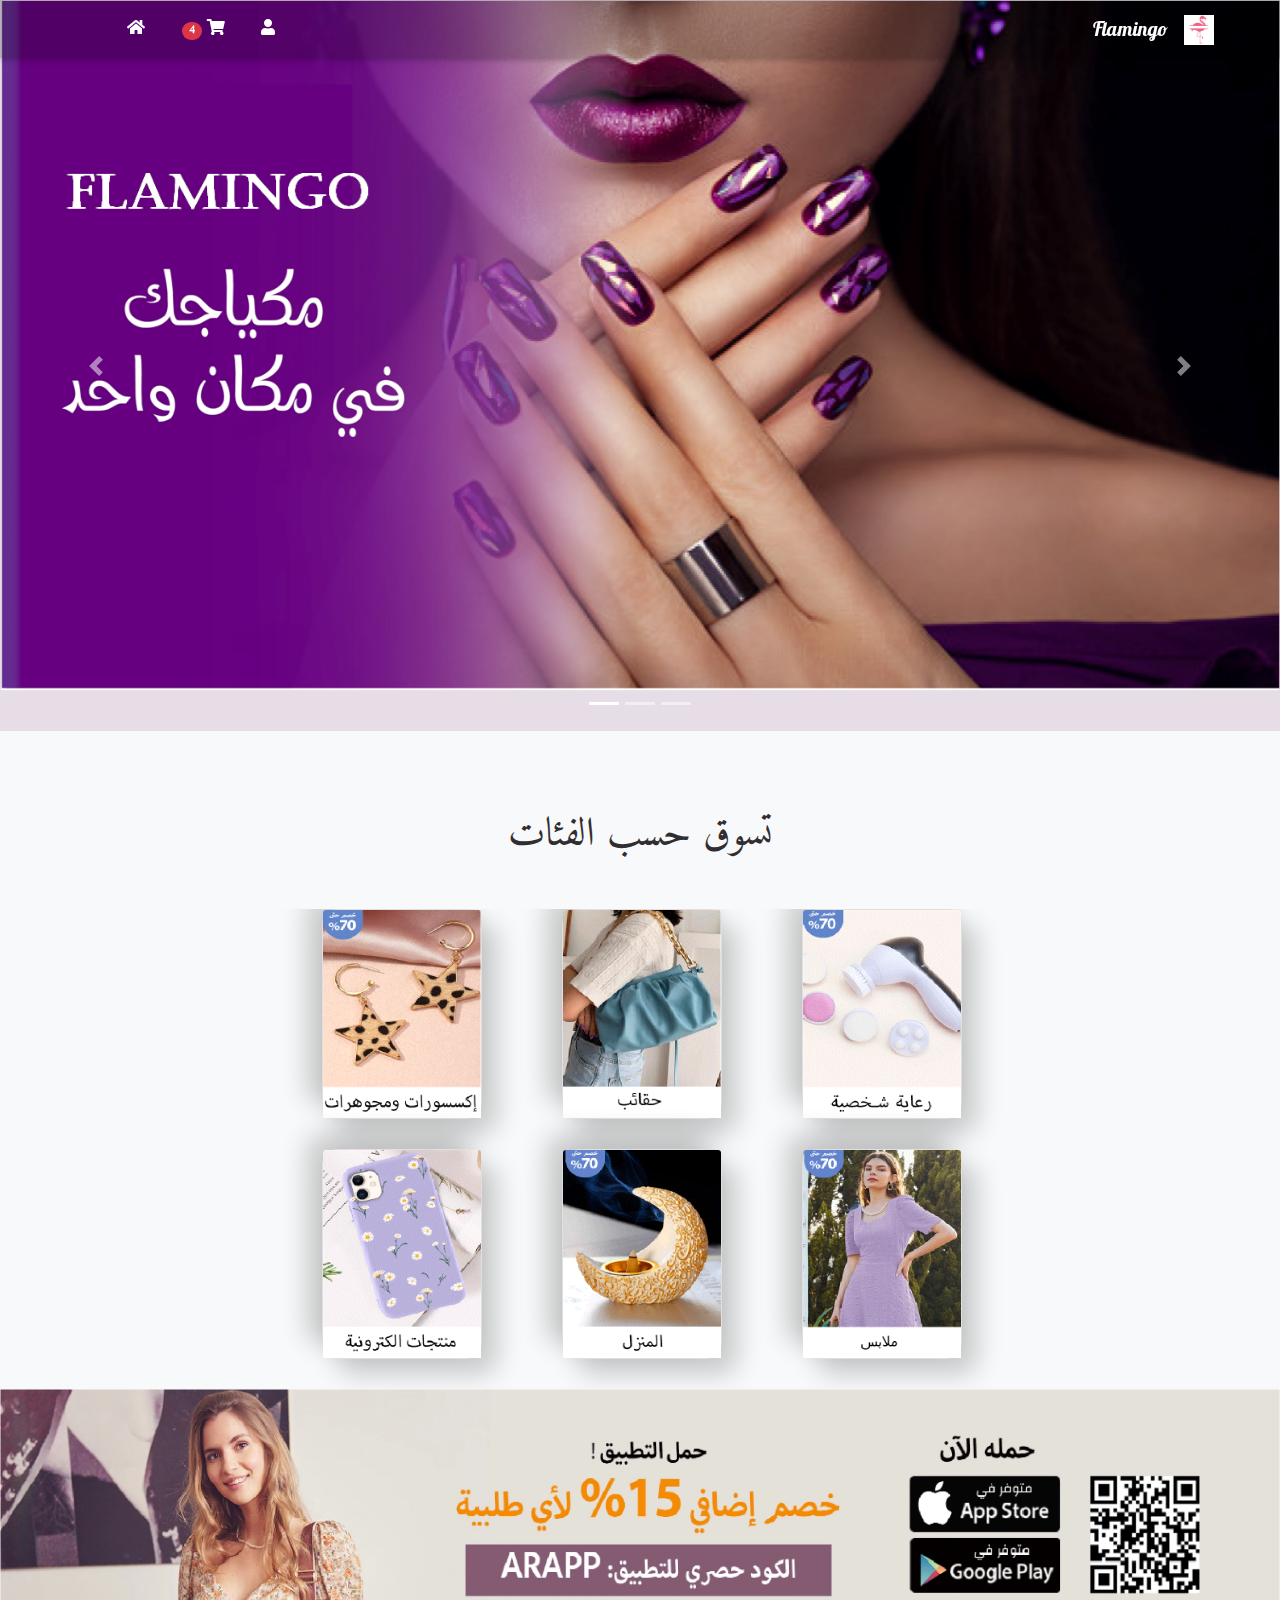
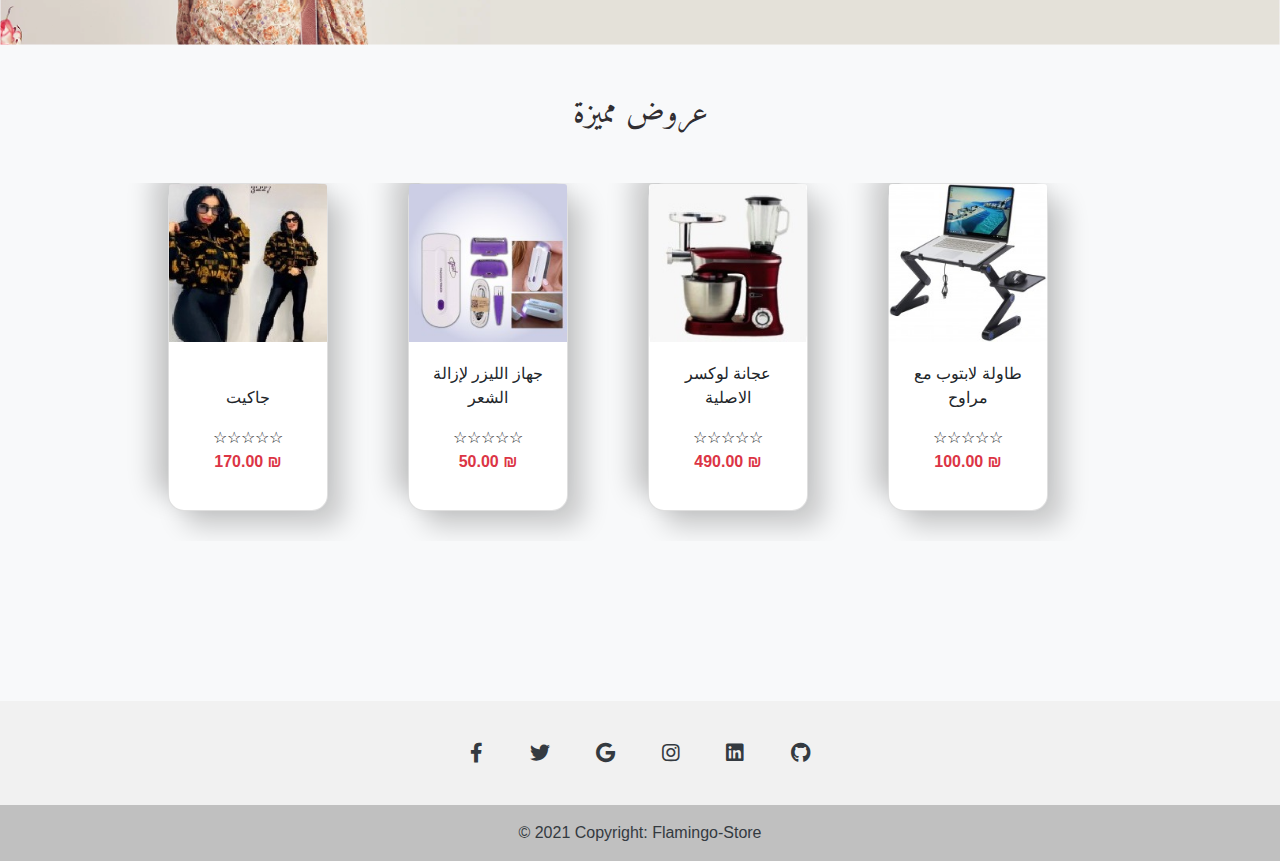
<file: index.html>
<!DOCTYPE html>
<html>
    <head>
      <title>Flamingo Store</title>
      <link rel="stylesheet" href="https://cdn.jsdelivr.net/npm/bootstrap@4.6.0/dist/css/bootstrap.min.css" 
      integrity="sha384-B0vP5xmATw1+K9KRQjQERJvTumQW0nPEzvF6L/Z6nronJ3oUOFUFpCjEUQouq2+l" crossorigin="anonymous">
      <link rel="stylesheet" href="css/bootstrap.min.css">

      <link rel="stylesheet" href="https://cdn.jsdelivr.net/npm/bootstrap@4.6.0/dist/css/bootstrap.min.css" 
      integrity="sha384-B0vP5xmATw1+K9KRQjQERJvTumQW0nPEzvF6L/Z6nronJ3oUOFUFpCjEUQouq2+l" crossorigin="anonymous">
      
      <link rel="stylesheet" href="css/style.css">
      <link rel="icon" href="img/Flaming.jpg">
      <link rel="stylesheet" href="css/all.min.css">


      <script src="js/jquery.js" ></script>
      <script src="js/popper.min.js"></script>
      <script src="js/bootstrap.min.js" ></script>

      <meta name="viewport" content="width=device-width, initial-scale=1.0">

        <script>
          window.onload = function(){
            document.getElementById('usernameVar').innerHTML = localStorage.getItem('username');
          }
        </script>

    </head>
    <body>

        <nav class="navbar navbar-expand-lg  ">
            <a class="navbar-brand" href="#">
                <img src="img/Flaming.jpg" width="30" height="30" alt="logo">
            </a>
            <a class="navbar-brand" href="#">Flamingo</a>
            <button class="navbar-toggler" type="button" data-toggle="collapse" data-target="#navbarNav" aria-controls="navbarNav" aria-expanded="false" aria-label="Toggle navigation">
              <span class="navbar-toggler-icon"></span>
            </button>
            <div class="collapse navbar-collapse text-right " id="navbarNav">
              <ul class="navbar-nav ml-auto ">
                <li class="nav-item active">
                  <a class="nav-link" href="#"><i class="fas fa-home"></i> <span class="sr-only">(current)</span></a>
                </li>
                <li class="nav-item" style="min-width: 80px">
                  <a href="cart.html" class="nav-link navbar-link-2 waves-effect">
                    <span class="badge badge-pill badge-danger">4</span>
                    <i class="fas fa-shopping-cart"></i>
                  </a>
                </li>
                <li class="nav-item">
                  <a class="nav-link" href="signup.html"><i class="fas fa-user"></i></a>
                </li>              
              </ul>
              <p id="usernameVar" style="color:white; font-size:16px; margin-top: 6px;"></p>
            </div>
        </nav>
        <div id="carouselExampleIndicators" class="carousel slide" data-ride="carousel">
            <ol class="carousel-indicators">
              <li data-target="#carouselExampleIndicators" data-slide-to="0" class="active"></li>
              <li data-target="#carouselExampleIndicators" data-slide-to="1"></li>
              <li data-target="#carouselExampleIndicators" data-slide-to="2"></li>
            </ol>
            <div class="carousel-inner">
              <div class="carousel-item active">
                <img src="img/2.png" class="d-block w-100" alt="slide1">
              </div>
              <div class="carousel-item">
                <img src="img/3.jpg" class="d-block w-100" alt="slide2">
              </div>
              <div class="carousel-item">
                <img src="img/4.png" class="d-block w-100" alt="slide3">
              </div>
            </div>
            <a class="carousel-control-prev" href="#carouselExampleIndicators" role="button" data-slide="prev">
              <span class="carousel-control-prev-icon" aria-hidden="true"></span>
              <span class="sr-only">Previous</span>
            </a>
            <a class="carousel-control-next" href="#carouselExampleIndicators" role="button" data-slide="next">
              <span class="carousel-control-next-icon" aria-hidden="true"></span>
              <span class="sr-only">Next</span>
            </a>
        </div>

        <div class="Content">
            <h1 >تسوق حسب الفئات </h1>
            <div class="Content-items">
                <div class="card" style="width: 10rem;">
                    <img src="img/accessories.gif" class="card-img-top" alt="accessories">
                    <div class="image-overlay">تسوق الآن </div>
                    
                </div>
                <a href="bags.html">
                <div class="card" style="width: 10rem;">
                    <img src="img/bags.gif" class="card-img-top" alt="bags">
                    <div class="image-overlay">تسوق الآن </div>
                    
                </div></a>
                <a href="care.html" class="custom-card">
                <div class="card" style="width: 10rem;">
                    <img src="img/care.gif" class="card-img-top" alt="care">
                    <div class="image-overlay">تسوق الآن </div>
                    
                </div></a>
                
                <div class="card" style="width: 10rem;">
                    <img src="img/electronics.gif" class="card-img-top" alt="electronics">
                    <div class="image-overlay">تسوق الآن </div>
                    
                </div>
                <div class="card" style="width: 10rem;">
                    <img src="img/home.gif" class="card-img-top" alt="home">
                    <div class="image-overlay">تسوق الآن </div>
                    
                </div>
                <a href="clothes.html" class="custom-card">
                <div class="card" style="width: 10rem;">
                  <img src="img/clothes.gif" class="card-img-top" alt="clothes">
                  <div class="image-overlay">تسوق الآن </div>
                </div>
                </a>
        </div>
        <div class="ttapp"><img src="img/tt.png" alt="tt"></div>
       
        <div class="offers">
          <h2 >عروض مميزة</h2>
          <div class="offers-items">
            <div class="card" style="width: 10rem;">
              <img src="img/off1.jpg" class="card-img-top" alt="off1">
                <div class="card-body">
                  <p class="card-text"> <br>جاكيت</p>
                  <div class="rating">
                    <span>☆</span><span>☆</span><span>☆</span><span>☆</span><span>☆</span>
                  </div>
                  <p class="text-danger font-weight-bold">170.00 ₪</p>
                </div>
              </div>
              <div class="card" style="width: 10rem;">
                <img src="img/off2.jpg" class="card-img-top" alt="off2">
                  <div class="card-body">
                    <p class="card-text">جهاز الليزر لإزالة الشعر</p>
                    <div class="rating">
                      <span>☆</span><span>☆</span><span>☆</span><span>☆</span><span>☆</span>
                    </div>
                    <p class="text-danger font-weight-bold">50.00 ₪</p>
                  </div>
                  
                  
              </div>
              <div class="card" style="width: 10rem;">
                <img src="img/off3.jpg" class="card-img-top" alt="off3">
                  <div class="card-body">
                    <p class="card-text">عجانة لوكسر الاصلية</p>
                    <div class="rating">
                      <span>☆</span><span>☆</span><span>☆</span><span>☆</span><span>☆</span>
                    </div>
                    <p class="text-danger font-weight-bold">490.00 ₪</p>
                  </div>
                  
              </div>
              <div class="card" style="width: 10rem;">
                <img src="img/off4.jpg" class="card-img-top" alt="off4">
                  <div class="card-body">
                    <p class="card-text">طاولة لابتوب مع مراوح</p>
                    <div class="rating">
                      <span>☆</span><span>☆</span><span>☆</span><span>☆</span><span>☆</span>
                    </div>
                    <p class="text-danger font-weight-bold">100.00 ₪</p>
                  </div>
                 
              </div>
              
          </div>
      </div>
    </div>
     
         <!--footer section-->
         <footer class="text-center text-white" style="background-color: #f1f1f1;">
          <!-- Grid container -->
          <div class="container pt-4">
            <!-- Section: Social media -->
            <section class="mb-4">
              <!-- Facebook -->
              <a
                class="btn btn-link btn-floating btn-lg text-dark m-1"
                href="#!"
                role="button"
                data-mdb-ripple-color="dark"
                ><i class="fab fa-facebook-f"></i
              ></a>
        
              <!-- Twitter -->
              <a
                class="btn btn-link btn-floating btn-lg text-dark m-1"
                href="#!"
                role="button"
                data-mdb-ripple-color="dark"
                ><i class="fab fa-twitter"></i
              ></a>
        
              <!-- Google -->
              <a
                class="btn btn-link btn-floating btn-lg text-dark m-1"
                href="#!"
                role="button"
                data-mdb-ripple-color="dark"
                ><i class="fab fa-google"></i
              ></a>
        
              <!-- Instagram -->
              <a
                class="btn btn-link btn-floating btn-lg text-dark m-1"
                href="#!"
                role="button"
                data-mdb-ripple-color="dark"
                ><i class="fab fa-instagram"></i
              ></a>
        
              <!-- Linkedin -->
              <a
                class="btn btn-link btn-floating btn-lg text-dark m-1"
                href="#!"
                role="button"
                data-mdb-ripple-color="dark"
                ><i class="fab fa-linkedin"></i
              ></a>
              <!-- Github -->
              <a
                class="btn btn-link btn-floating btn-lg text-dark m-1"
                href="#!"
                role="button"
                data-mdb-ripple-color="dark"
                ><i class="fab fa-github"></i
              ></a>
            </section>
            <!-- Section: Social media -->
          </div>
          <!-- Grid container -->
        
          <!-- Copyright -->
          <div class="text-center text-dark p-3" style="background-color: rgba(0, 0, 0, 0.2);">
            © 2021 Copyright:
            <a class="text-dark" href="#">Flamingo-Store</a>
          </div>
          <!-- Copyright -->
        </footer>
                   

        
        




    </body>
</html>
</file>
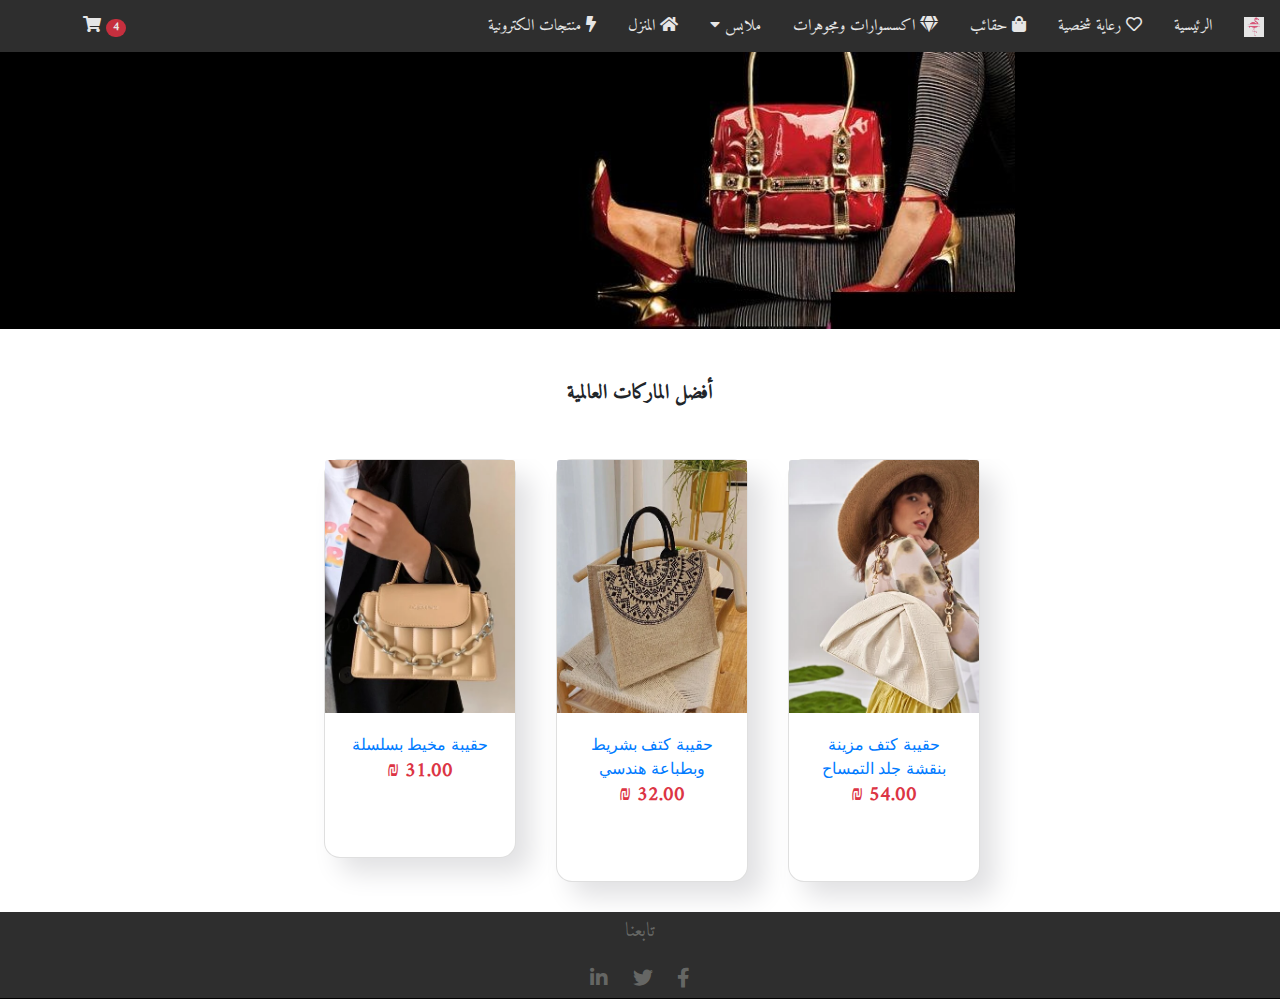
<file: bags.html>
<!DOCTYPE html>
<html dir="rtl" lang="ar">
    <head >
      <title>حقائب</title>
      <meta charset="utf-8">
      <meta name="viewport" content="width=device-width, initial-scale=1">
      <link rel="stylesheet" href="css/bootstrap.min.css">
      <link rel="stylesheet" href="css/all.min.css"/>
      <link rel="stylesheet" href="css/bags.css">
      <link rel="icon" href="img/Flaming.jpg">
      
        <script src="js/jquery.js" ></script>
        <script src="js/popper.min.js"></script>
        <script src="js/bootstrap.min.js" ></script>
    
</head>
<body>

<div class="navbar_top">
  <a href="index.html"><img src="img/Flaming.jpg"  alt="logo"></a>
  <a href="index.html">الرئيسية</a>
  <a href="care.html"><i class="far fa-heart"></i> رعاية شخصية</a> 
  <a href="bags.html"> <i class="fas fa-shopping-bag"></i> حقائب</a>
  <a href="#"><i class="fas fa-gem"></i> اكسسوارات ومجوهرات</a>
  <div class="dropdownn">
    <button class="dropbtn ">ملابس
      <i class="fa fa-caret-down"></i>
    </button>
    <div class="dropdown-content">
      <a href="dresses.html">فساتين</a>
      <a href="#">جينز</a>
      <a href="#">شيرت</a>
      <a href="#">تي شيرت</a>
    </div>
  </div> 
  <a href="#"><i class="fas fa-home"></i> المنزل</a>
  <a href="#"> <i class="fas fa-bolt"></i> منتجات الكترونية</a>

  <a href="cart.html" class=" nav-link navbar-link-2 waves-effect  " style="margin-right: 330px;">
    <span class="badge badge-pill badge-danger">4</span>
    <i class="fas fa-shopping-cart"></i>
  </a>
 
    
   

 
    
  
  
</div>
<div class="cover">
    <img src="img/bagscover.jpg" alt="new"></div>
    <div class="bags">
        <p>أفضل الماركات العالمية </p>
        <div class="bags-items">
          <a href="detailsb1.html">
            <div class="card" style="width: 12rem;">
                <div class="card-image">
                <img src="img/b3.webp" class="card-img-top" alt="dresses">
                <div class="image-overlay">اشتري الآن!</div></div>
                  <div class="card-body">
                    <a href="#"> حقيبة كتف مزينة بنقشة جلد التمساح</a>
                    <p class="text-danger font-weight-bold">  54.00 ₪<br></p>
                  </div>
                </div></a>
                <div class="card" style="width: 12rem; ">
                    <div class="card-image">
                    <img src="img/b2.webp" class="card-img-top" alt="dresses">
                    <div class="image-overlay">اشتري الآن!</div></div>
                      <div class="card-body">
                        <a href="#"> حقيبة كتف بشريط وبطباعة هندسي</a>
                        <p class="text-danger font-weight-bold">32.00 ₪</p>
                      </div>
                    </div>
                    <div class="card" style="width: 12rem;">
                        <div class="card-image">
                        <img src="img/b1.webp" class="card-img-top" alt="dresses">
                        <div class="image-overlay">اشتري الآن!</div></div>
                          <div class="card-body">
                            <a href="#"> حقيبة مخيط بسلسلة</a> 
                            <p class="text-danger font-weight-bold">31.00 ₪</p>
                          </div>
                        </div>
            
        </div>
    </div>
    <footer class="footer">
        <div class="container text-center">
            <p>تابعنا </p>
          <a href="#"><i class="fab fa-facebook-f"></i></a>
          <a href="#"><i class="fab fa-twitter"></i></a>
          <a href="#"><i class="fab fa-linkedin-in"></i></a>
          
        </div>
      </footer>
    
    
    
    </body>
    </html>
</file>
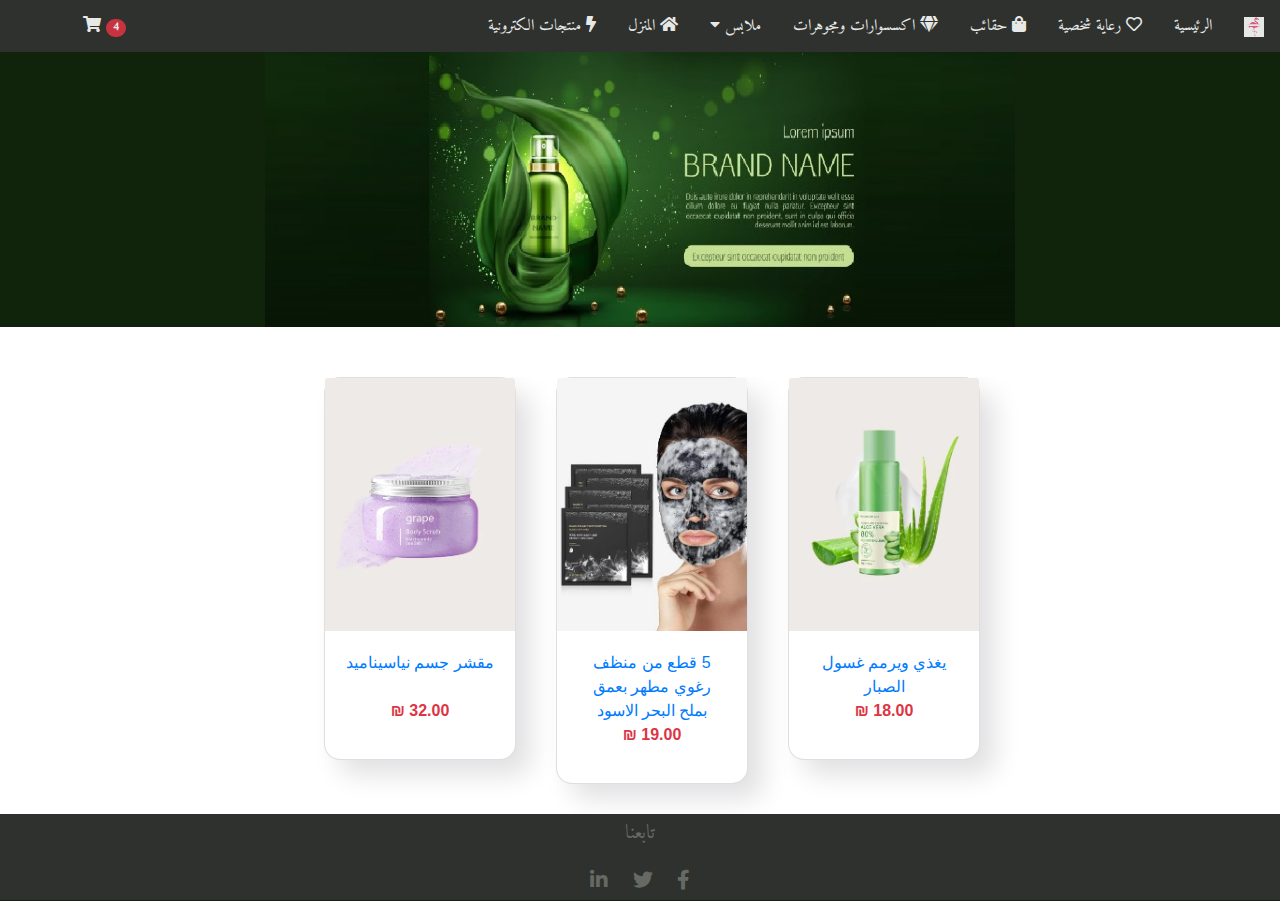
<file: care.html>
<!DOCTYPE html>
<html dir="rtl" lang="ar">
    <head >
      <title>رعاية شخصية</title>
      <meta charset="utf-8">
      <meta name="viewport" content="width=device-width, initial-scale=1">
      <link rel="stylesheet" href="css/bootstrap.min.css">
      <link rel="stylesheet" href="css/all.min.css"/>
      <link rel="stylesheet" href="css/care.css">
      <link rel="icon" href="img/Flaming.jpg">
      
        <script src="js/jquery.js" ></script>
        <script src="js/popper.min.js"></script>
        <script src="js/bootstrap.min.js" ></script>
    
</head>
<body>

<div class="navbar_top">
  <a href="index.html"><img src="img/Flaming.jpg"  alt="logo"></a>
  <a href="index.html">الرئيسية</a>
  <a href="care.html"><i class="far fa-heart"></i> رعاية شخصية</a> 
  <a href="bags.html"> <i class="fas fa-shopping-bag"></i> حقائب</a>
  <a href="#"><i class="fas fa-gem"></i> اكسسوارات ومجوهرات</a>
  <div class="dropdownn">
    <button class="dropbtn ">ملابس
      <i class="fa fa-caret-down"></i>
    </button>
    <div class="dropdown-content">
      <a href="dresses.html">فساتين</a>
      <a href="#">جينز</a>
      <a href="#">شيرت</a>
      <a href="#">تي شيرت</a>
    </div>
  </div> 
  <a href="#"><i class="fas fa-home"></i> المنزل</a>
  <a href="#"> <i class="fas fa-bolt"></i> منتجات الكترونية</a>
  <a href="cart.html" class=" nav-link navbar-link-2 waves-effect  " style="margin-right: 330px;">
    <span class="badge badge-pill badge-danger">4</span>
    <i class="fas fa-shopping-cart"></i>
  </a>
  
</div>
<div class="cover">
    <img src="img/1111.jpg" alt="new"></div>
    <div class="care">
        
        <div class="care-items">
          <a href="detailsc1.html">
            <div class="card" style="width: 12rem;">
                <div class="card-image">
                <img src="img/c1.webp" class="card-img-top" alt="dresses">
                <div class="image-overlay">اشتري الآن!</div></div>
                  <div class="card-body">
                    <a href="detailsc1.html">يغذي ويرمم غسول الصبار</a>
                    <p class="text-danger font-weight-bold"> 18.00 ₪<br></p>
                  </div>
                </div></a>
                <a href="detailsc2.html">
                <div class="card" style="width: 12rem; ">
                    <div class="card-image">
                    <img src="img/c2.webp" class="card-img-top" alt="dresses">
                    <div class="image-overlay">اشتري الآن!</div></div>
                      <div class="card-body">
                        <a href="detailsc2.html"> 5 قطع من منظف رغوي مطهر بعمق بملح البحر الاسود</a>
                        <p class="text-danger font-weight-bold">19.00 ₪</p>
                      </div>
                    </div></a>
                    <a href="detailsc3.html">
                    <div class="card" style="width: 12rem;">
                        <div class="card-image">
                        <img src="img/c3.webp" class="card-img-top" alt="dresses">
                        <div class="image-overlay">اشتري الآن!</div></div>
                          <div class="card-body">
                            <a href="detailsc3.html">مقشر جسم نياسيناميد</a> 
                            <p class="text-danger font-weight-bold"> <br>32.00 ₪</p>
                          </div></div></a>
                        </div>
            
        </div>
    </div>
    <footer class="footer">
        <div class="container text-center">
            <p>تابعنا </p>
          <a href="#"><i class="fab fa-facebook-f"></i></a>
          <a href="#"><i class="fab fa-twitter"></i></a>
          <a href="#"><i class="fab fa-linkedin-in"></i></a>
          
        </div>
      </footer>
    
    
    
    </body>
    </html>
</file>
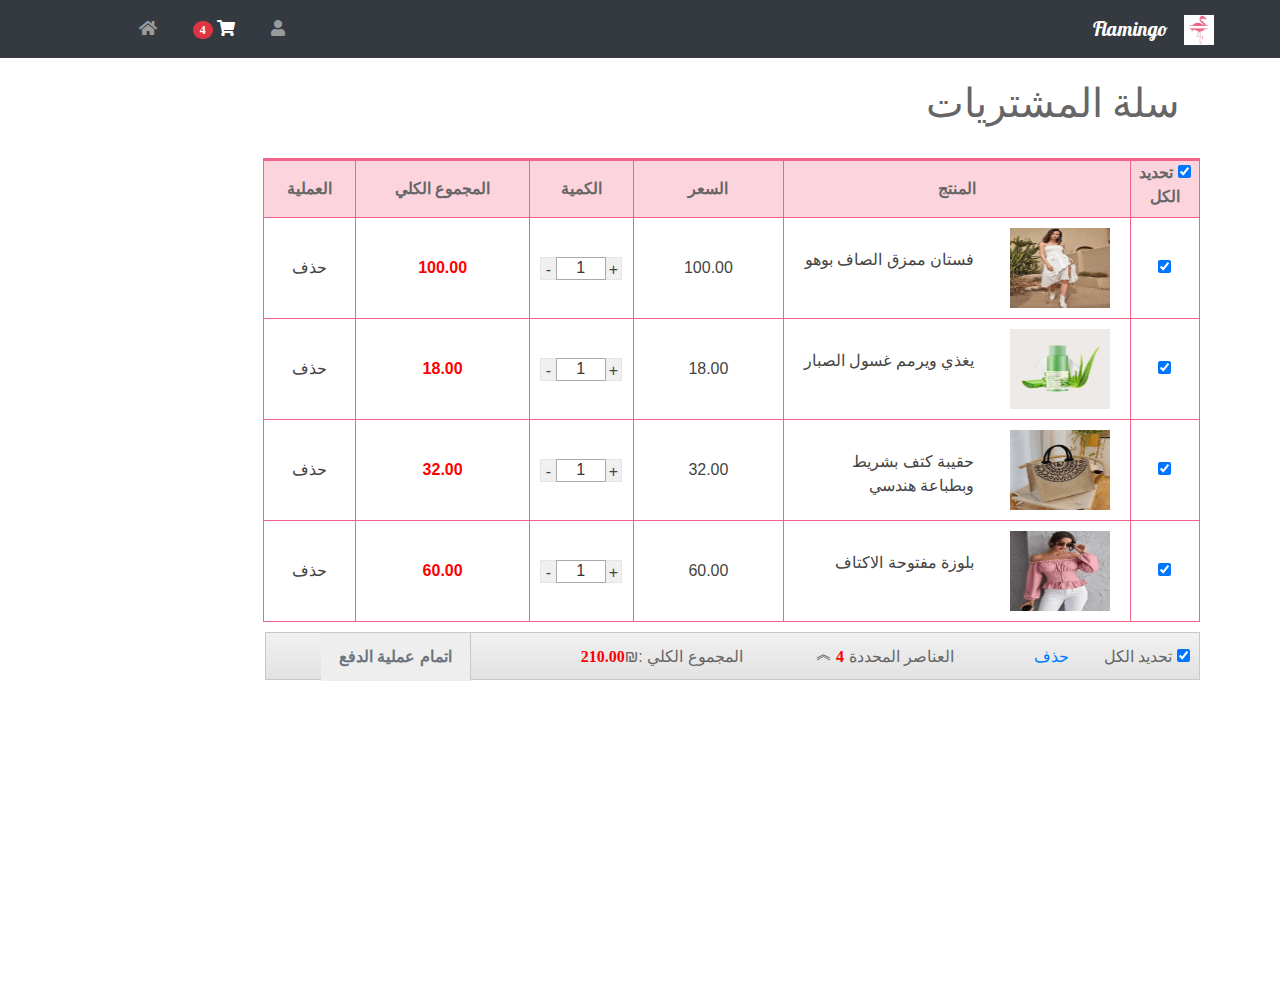
<file: cart.html>
<!DOCTYPE html>
<html dir="rtl" lang="ar">
<head>
    <meta charset="UTF-8">
    <title>سلة المشتريات</title>
    <link rel="stylesheet" href="https://cdn.jsdelivr.net/npm/bootstrap@4.6.0/dist/css/bootstrap.min.css" 
    integrity="sha384-B0vP5xmATw1+K9KRQjQERJvTumQW0nPEzvF6L/Z6nronJ3oUOFUFpCjEUQouq2+l" crossorigin="anonymous">
    <link rel="stylesheet" href="css/bootstrap.min.css">

    <link rel="stylesheet" href="https://cdn.jsdelivr.net/npm/bootstrap@4.6.0/dist/css/bootstrap.min.css" 
    integrity="sha384-B0vP5xmATw1+K9KRQjQERJvTumQW0nPEzvF6L/Z6nronJ3oUOFUFpCjEUQouq2+l" crossorigin="anonymous">
    
    <link rel="stylesheet" href="css/cart.css">
    
    <link rel="stylesheet" href="css/all.min.css">


    <script src="js/jquery.js" ></script>
    <script src="js/popper.min.js"></script>
    <script src="js/bootstrap.min.js" ></script>
    <script src="js/cart.js"></script>

    <meta name="viewport" content="width=device-width, initial-scale=1.0">

    
    
</head>
<body>
    <nav class="navbar navbar-expand-lg navbar-dark bg-dark ">
        <a class="navbar-brand" href="#">
            <img src="img/Flaming.jpg" width="30" height="30" alt="logo">
        </a>
        <a class="navbar-brand" href="#">Flamingo</a>
        <button class="navbar-toggler" type="button" data-toggle="collapse" data-target="#navbarNav" aria-controls="navbarNav" aria-expanded="false" aria-label="Toggle navigation">
          <span class="navbar-toggler-icon"></span>
        </button>
        <div class="collapse navbar-collapse flex-grow-1 text-left " id="navbarNav">
          <ul class="navbar-nav ml-auto flex-nowrap">
            <li class="nav-item ">
              <a class="nav-link" href="index.html"><i class="fas fa-home"></i> <span class="sr-only">(current)</span></a>
            </li>
            <li class="nav-item active">
              <a href="#!" class="nav-link navbar-link-2 waves-effect">
                <span class="badge badge-pill badge-danger">4</span>
                <i class="fas fa-shopping-cart"></i>
              </a>
            </li>
            <li class="nav-item">
              <a class="nav-link" href="signup.html"><i class="fas fa-user"></i></a>
            </li>
           
            
          </ul>
        </div>
    </nav>
    <h1>سلة المشتريات </h1><br>
<table id="cartTable">
    <thead>
        <tr>
            <th><label><input class="check-all check" type="checkbox"/>&nbsp;تحديد الكل</label></th>
            <th>المنتج</th>
            <th>السعر</th>
            <th>الكمية</th>
            <th>المجموع الكلي</th>
            <th>العملية</th>
        </tr>
    </thead>
    <tbody>
        <tr>
            <td class="checkbox"><input class="check-one check" type="checkbox"/></td>
            <td class="goods"><img src="img/dress1.webp" alt=""/><span>فستان ممزق الصاف بوهو</span></td>
            <td class="price">100.00</td>
            <td class="count">
                <span class="reduce">-</span>
                <input class="count-input" type="text" value="1"/>
                <span class="add">+</span></td>
            <td class="subtotal">100.00</td>
            <td class="operation"><span class="delete">حذف</span></td>
        </tr>
        <tr>
            <td class="checkbox"><input class="check-one check" type="checkbox"/></td>
            <td class="goods"><img src="img/c1.webp" alt=""/><span>يغذي ويرمم غسول الصبار</span></td>
            <td class="price">18.00</td>
            <td class="count"><span class="reduce">-</span><input class="count-input" type="text" value="1"/><span class="add">+</span></td>
            <td class="subtotal">18.00</td>
            <td class="operation"><span class="delete">حذف</span></td>
        </tr>
        <tr>
            <td class="checkbox"><input class="check-one check" type="checkbox"/></td>
            <td class="goods"><img src="img/b2.webp" alt=""/><span>حقيبة كتف بشريط وبطباعة هندسي</span></td>
            <td class="price">32.00</td>
            <td class="count"><span class="reduce">-</span><input class="count-input" type="text" value="1"/><span class="add">+</span></td>
            <td class="subtotal">32.00</td>
            <td class="operation"><span class="delete">حذف</span></td>
        </tr>
        <tr>
            <td class="checkbox"><input class="check-one check" type="checkbox"/></td>
            <td class="goods"><img src="img/shirt.webp" alt=""/><span>بلوزة مفتوحة الاكتاف</span></td>
            <td class="price">60.00</td>
            <td class="count"><span class="reduce">-</span><input class="count-input" type="text" value="1"/><span class="add">+</span></td>
            <td class="subtotal">60.00</td>
            <td class="operation"><span class="delete">حذف</span></td>
        </tr>
    </tbody>
</table>

<div class="foot" id="foot" >
    <label class="fl select-all"><input type="checkbox" class="check-all check"/>&nbsp;تحديد الكل</label>
    <a class="fl delete" id="deleteAll" href="javascript:;">حذف</a>
    <div class="fr selected" id="selected">العناصر المحددة
        <span id="selectedTotal">0</span>
        <span class="arrow up">︽</span>
        <span class="arrow down">︾</span>
    </div>
    <div class="fr total">المجموع الكلي :₪<span id="priceTotal">0.00</span></div>
    <div class="fr closing"><a href="checkout.html" style="color: #6c757d; margin: 0px;">اتمام عملية الدفع</a></div>
    <div class="selected-view">
        <div id="selectedViewList" class="clearfix">
            
        </div>
        <span class="arrow">◆<span>◆</span></span>
    </div>
</div>
</body>
</html>
</file>
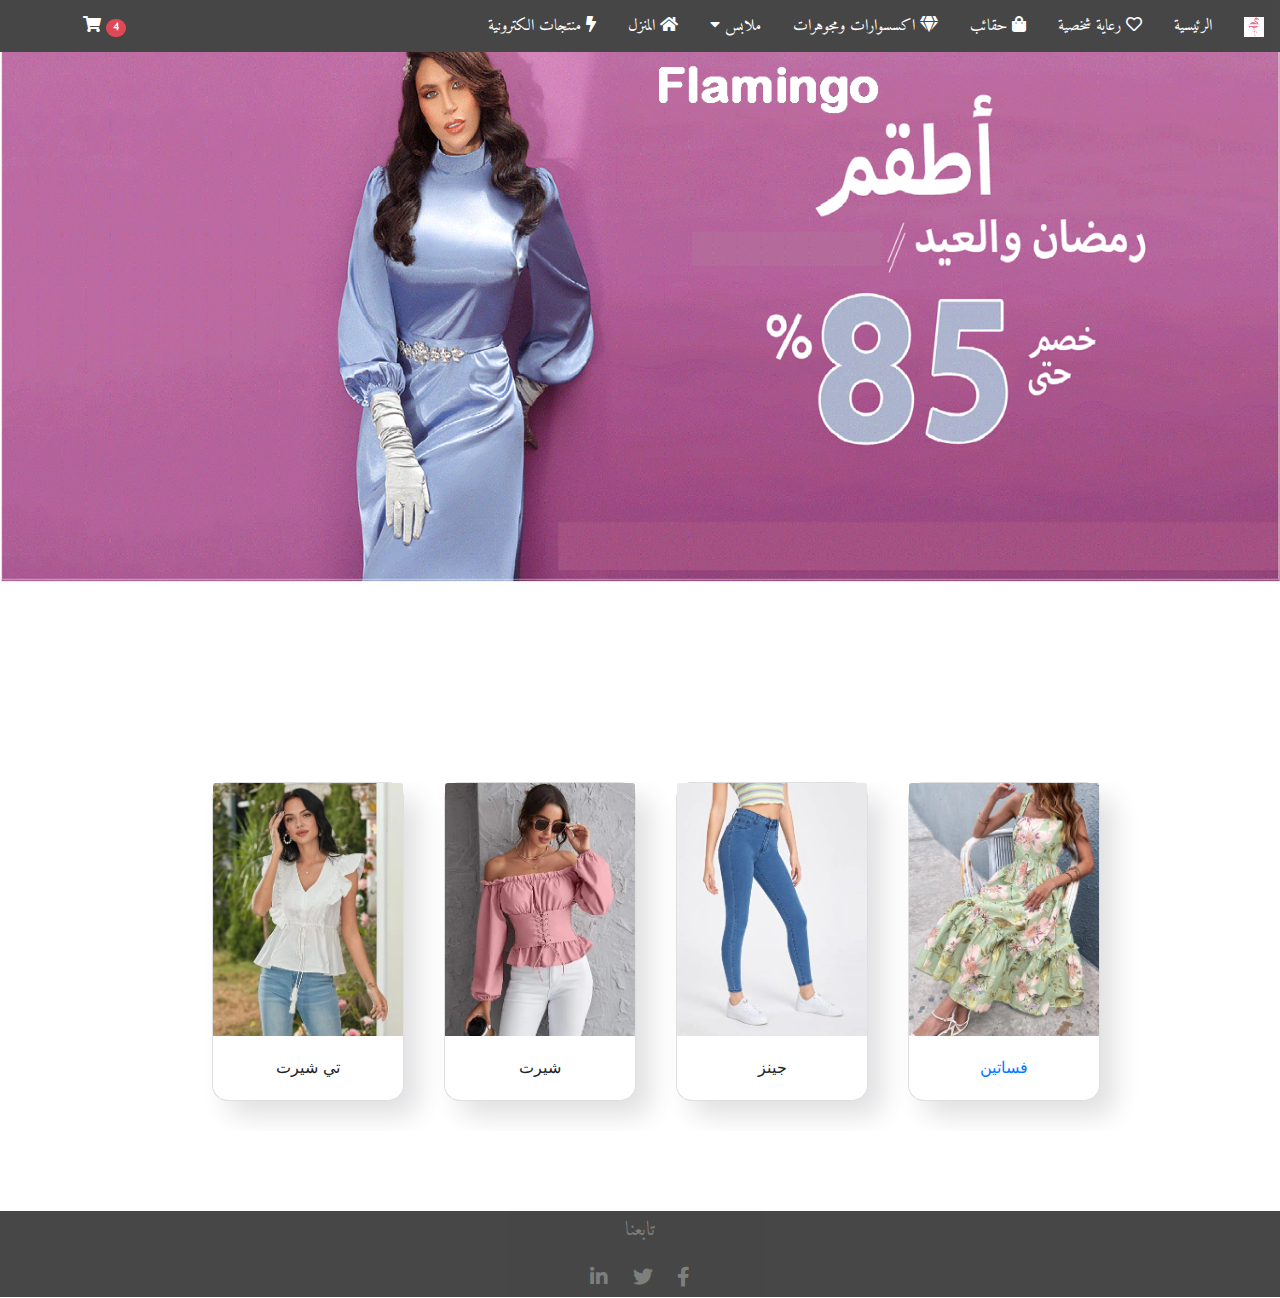
<file: clothes.html>
<!DOCTYPE html>
<html dir="rtl" lang="ar">
    <head >
      <title>ملابس</title>
      <meta charset="utf-8">
      
      <link rel="stylesheet" href="https://cdn.jsdelivr.net/npm/bootstrap@4.6.0/dist/css/bootstrap.min.css" 
      integrity="sha384-B0vP5xmATw1+K9KRQjQERJvTumQW0nPEzvF6L/Z6nronJ3oUOFUFpCjEUQouq2+l" crossorigin="anonymous">
      <link rel="stylesheet" href="css/bootstrap.min.css">

      <link rel="stylesheet" href="https://cdn.jsdelivr.net/npm/bootstrap@4.6.0/dist/css/bootstrap.min.css" 
      integrity="sha384-B0vP5xmATw1+K9KRQjQERJvTumQW0nPEzvF6L/Z6nronJ3oUOFUFpCjEUQouq2+l" crossorigin="anonymous">
      
      <link rel="stylesheet" href="css/clothes.css">
      <link rel="stylesheet" href="css/all.min.css"/>
      <link rel="icon" href="img/Flaming.jpg">


      <script src="js/jquery.js" ></script>
      <script src="js/popper.min.js"></script>
      <script src="js/bootstrap.min.js" ></script></head>

      <meta name="viewport" content="width=device-width, initial-scale=1.0">


    </head>
    <body>
       
<div class="navbar_top">
  <a href="index.html"><img src="img/Flaming.jpg"  alt="logo"></a>
  <a href="index.html">الرئيسية</a>
  <a href="care.html"><i class="far fa-heart"></i> رعاية شخصية</a>
  <a href="bags.html"> <i class="fas fa-shopping-bag"></i> حقائب</a>
  <a href="#"><i class="fas fa-gem"></i> اكسسوارات ومجوهرات</a>
  <div class="dropdownn">
    <button class="dropbtn ">ملابس
      <i class="fa fa-caret-down"></i>
    </button>
    <div class="dropdown-content">
      <a href="dresses.html">فساتين</a>
      <a href="#">جينز</a>
      <a href="#">شيرت</a>
      <a href="#">تي شيرت</a>
    </div>
  </div>
  <a href="#"><i class="fas fa-home"></i> المنزل</a>
  <a href="#"> <i class="fas fa-bolt"></i> منتجات الكترونية</a>
  <a href="cart.html" class=" nav-link navbar-link-2 waves-effect  " style="margin-right: 330px;">
    <span class="badge badge-pill badge-danger">4</span>
    <i class="fas fa-shopping-cart"></i>
  </a>
  
</div>
<div class="cover"></div>
  <div class="clothes">
      <div class="clothes-items">
        <a href="dresses.html">
          <div class="card" style="width: 12rem;">
            <img src="img/dresses.webp" class="card-img-top" alt="dresses">
              <div class="card-body">
                <p class="card-text"> فساتين</p>
              </div>
            </div></a>
            <div class="card" style="width: 12rem;">
                <img src="img/jeans.webp" class="card-img-top" alt="jeans">
                  <div class="card-body">
                    <p class="card-text"> جينز</p>
                  </div>
                </div>
                <div class="card" style="width: 12rem;">
                    <img src="img/shirt.webp" class="card-img-top" alt="shirt">
                      <div class="card-body">
                        <p class="card-text">شيرت</p>
                      </div>
                    </div>
                    <div class="card" style="width: 12rem;">
                        <img src="img/tshirt.webp" class="card-img-top" alt="tshirt">
                          <div class="card-body">
                            <p class="card-text"> تي شيرت</p>
                          </div>
                        </div>
          
      </div>
  </div>
  <footer class="footer">
      <div class="container text-center">
          <p>تابعنا </p>
        <a href="#"><i class="fab fa-facebook-f"></i></a>
        <a href="#"><i class="fab fa-twitter"></i></a>
        <a href="#"><i class="fab fa-linkedin-in"></i></a>
        
      </div>
    </footer>
  
  
  
  </body>
  </html>
</file>
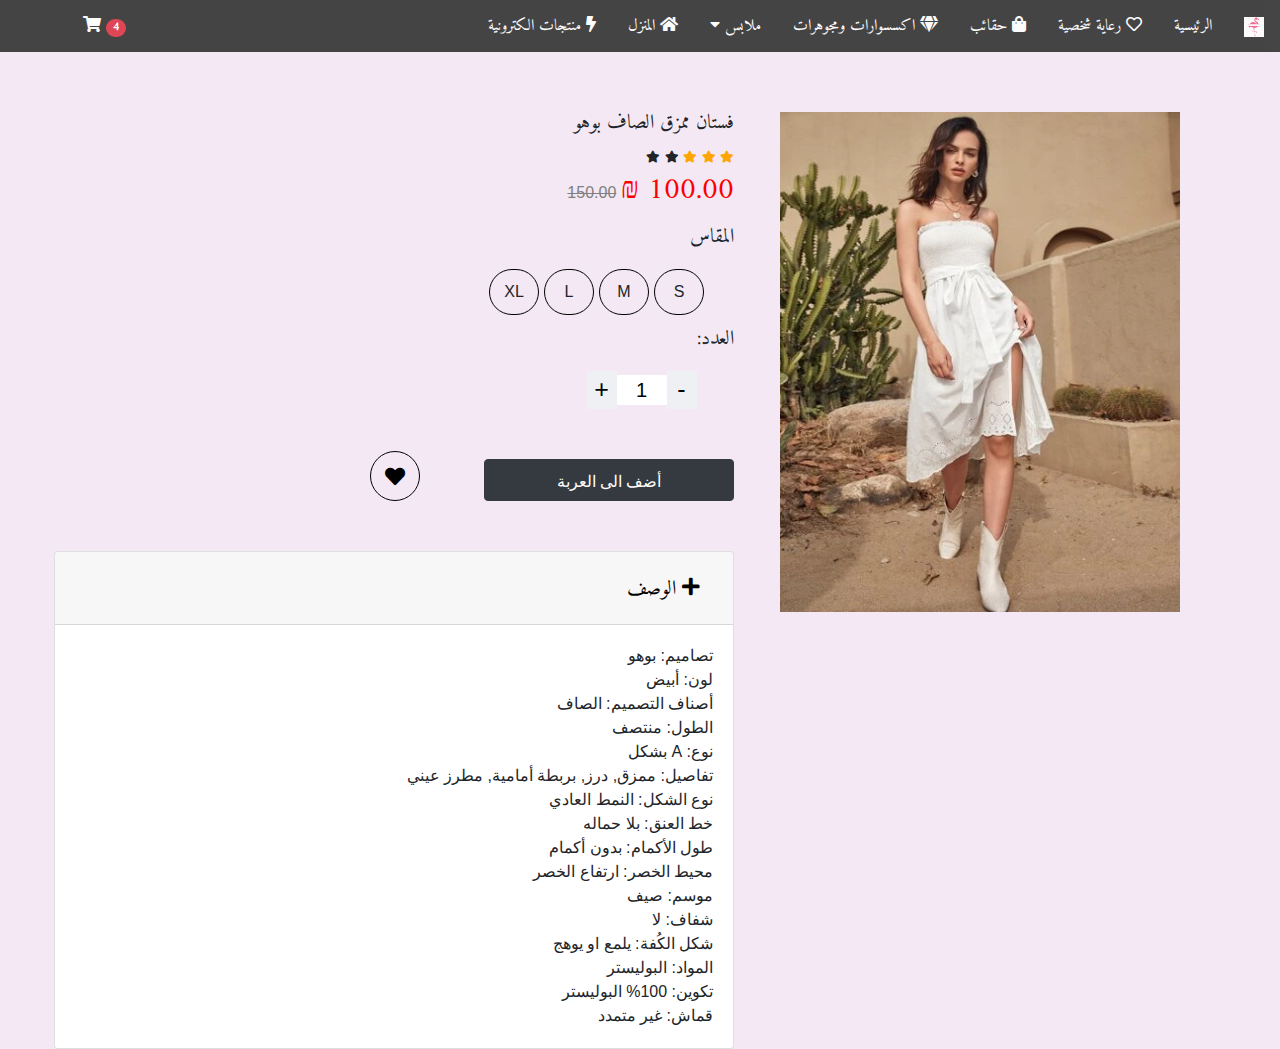
<file: details.html>
<!DOCTYPE html>
<html dir="rtl" lang="ar">
    <head >
      <title>التفاصيل</title>
      <meta charset="utf-8">
      <meta name="viewport" content="width=device-width, initial-scale=1">
      <link rel="stylesheet" href="css/bootstrap.min.css">
      <link rel="stylesheet" href="css/all.min.css"/>
      <link rel="stylesheet" href="css/details.css">
      
        <script src="js/jquery.js" ></script>
        <script src="js/popper.min.js"></script>
        <script src="js/bootstrap.min.js" ></script>
        <link rel="icon" href="img/Flaming.jpg">
    
</head>
<body>

<div class="navbar_top">
  <a href="index.html"><img src="img/Flaming.jpg"  alt="logo"></a>
  <a href="index.html">الرئيسية</a>
  <a href="care.html"><i class="far fa-heart"></i> رعاية شخصية</a>
  <a href="bags.html"> <i class="fas fa-shopping-bag"></i> حقائب</a>
  <a href="#"><i class="fas fa-gem"></i> اكسسوارات ومجوهرات</a>
  <div class="dropdownn">
    <button class="dropbtn ">ملابس
      <i class="fa fa-caret-down"></i>
    </button>
    <div class="dropdown-content">
      <a href="dresses.html">فساتين</a>
      <a href="#">جينز</a>
      <a href="#">شيرت</a>
      <a href="#">تي شيرت</a>
    </div>
  </div> 
  <a href="#"><i class="fas fa-home"></i> المنزل</a>
  <a href="#"> <i class="fas fa-bolt"></i> منتجات الكترونية</a>
  <a href="cart.html" class=" nav-link navbar-link-2 waves-effect  " style="margin-right: 330px;">
    <span class="badge badge-pill badge-danger">4</span>
    <i class="fas fa-shopping-cart"></i>
  </a>
  
</div>

<div class="details">
    <div class="containerd">
        <div class="img"> 
            
            <img src="img/dress1.webp" alt="dress1"></div>  
      
  <div class="text_details">
      <h2>فستان ممزق الصاف بوهو</h2>
      <span class="fa fa-star checked"></span>
      <span class="fa fa-star checked"></span>
      <span class="fa fa-star checked"></span>
      <span class="fa fa-star"></span>
      <span class="fa fa-star"></span>
      <div class="discount"> <span class="dis">100.00 ₪</span> <span class="nodis">150.00 </span></div>
      <div class="size">
          <p>المقاس</p>
          <div class="container">
            <div class="row ">
              <div class="coll "title="قياس الصدر : 60 cmقياس الخصر : 61   cmالطول : 93 cmحزام بطول : 100 cm">S</div>
              <div class="coll" title="قياس الصدر : 64 cmقياس الخصر : 65 cmالطول : 95 cmحزام بطول : 102 cm">M</div>
              <div class="coll" title="قياس الصدر : 70 cmقياس الخصر : 71 cmالطول : 97 cmحزام بطول : 104 cm">L</div>
              <div class="coll"title="قياس الصدر : 56 cmقياس الخصر : 57 cmالطول : 91 cmحزام بطول : 98 cm">XL</div>
            </div>
          </div>
      </div>
      <p>العدد:</p>
      <div class="counter">
       
        <span class="down" onClick='decreaseCount(event, this)'>-</span>
        <input type="text" value="1">
        <span class="up"  onClick='increaseCount(event, this)'>+</span>
      </div>
      <script type="text/javascript">
        function increaseCount(a, b) {
          var input = b.previousElementSibling;
          var value = parseInt(input.value, 10); 
          value = isNaN(value)? 0 : value;
          value ++;
          input.value = value;
        }
        function decreaseCount(a, b) {
          var input = b.nextElementSibling;
          var value = parseInt(input.value, 10); 
          if (value > 1) {
            value = isNaN(value)? 0 : value;
            value --;
            input.value = value;
          }
        }
      </script>
      <button type="button" class="btn btn-dark">أضف الى العربة </button>
      <span  class="fas fa-heart" ></span>
      <div class="accordion" id="accordionExample">
        <div class="card">
          <div class="card-header" id="headingOne">
            <h5 class="mb-0">
              <a class="btn btn-link" type="button" data-toggle="collapse" data-target="#collapseOne" aria-expanded="true" aria-controls="collapseOne">
                <i class="fas fa-plus"></i>
                الوصف
               </a> 
          </div>
      
          <div id="collapseOne" class="collapse show" aria-labelledby="headingOne" data-parent="#accordionExample">
            <div class="card-body">
                تصاميم:	بوهو
                <br>                لون:	أبيض
                <br> أصناف التصميم:	الصاف
                <br> الطول:	منتصف
                <br> نوع:	A بشكل
                <br>تفاصيل:	ممزق, درز, بربطة أمامية, مطرز عيني
                <br> نوع الشكل:	النمط العادي
                <br>خط العنق:	بلا حماله
                <br>طول الأكمام:	بدون أكمام
                <br>محيط الخصر:	ارتفاع الخصر
                <br> موسم:	صيف
                <br> شفاف:	لا
                <br> شكل الكُفة:	يلمع او يوهج
                <br>المواد:	البوليستر
                <br> تكوين:	100% البوليستر
                <br> قماش:	غير متمدد</div>
          </div>
        </div>
        
      </div>
      </div>
</div>

</body>
</html>
</file>
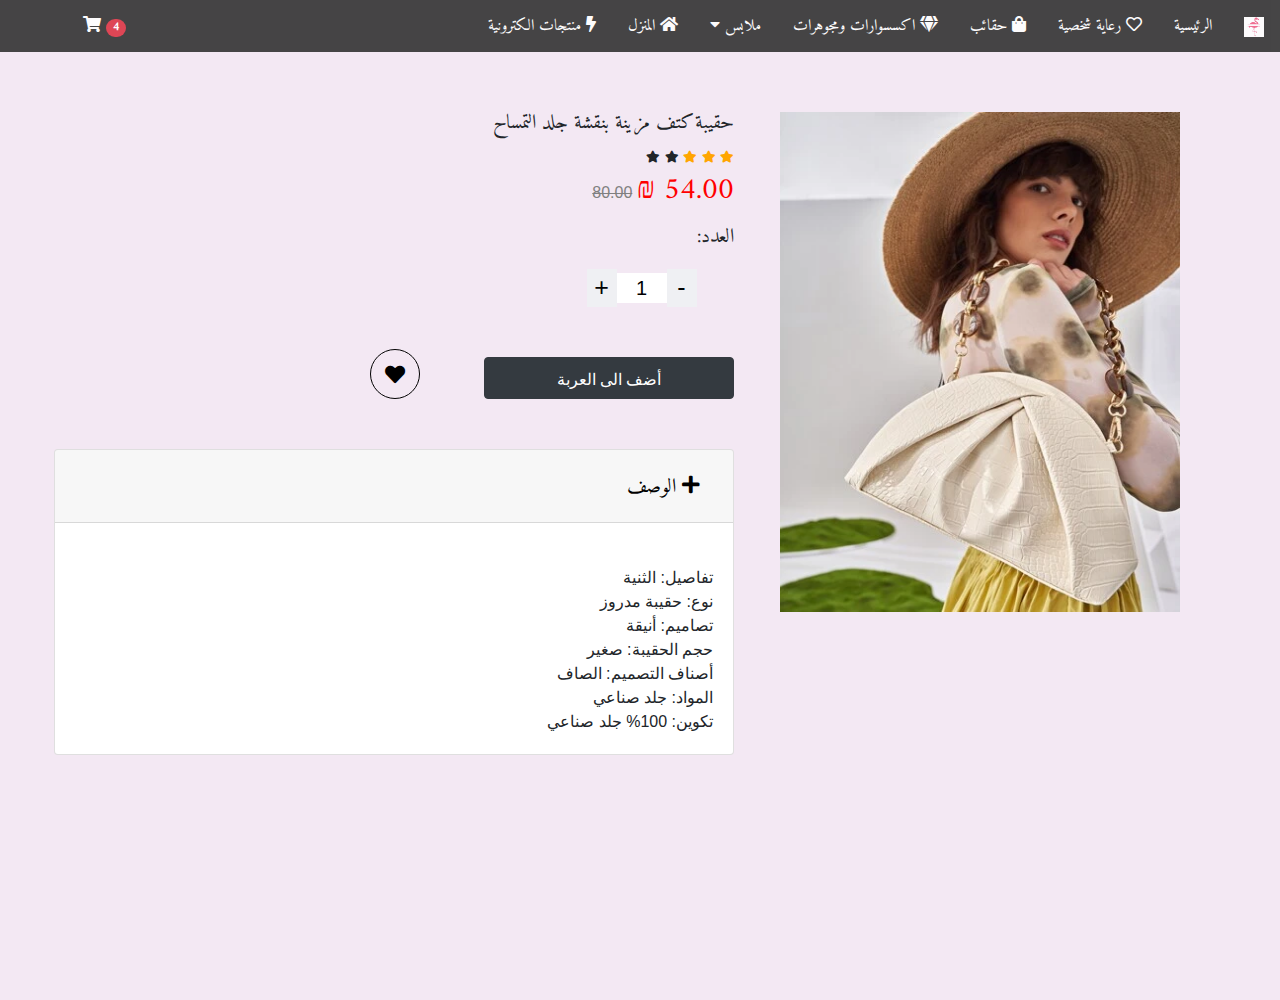
<file: detailsb1.html>
<!DOCTYPE html>
<html dir="rtl" lang="ar">
    <head >
      <title>التفاصيل</title>
      <meta charset="utf-8">
      <meta name="viewport" content="width=device-width, initial-scale=1">
      <link rel="stylesheet" href="css/bootstrap.min.css">
      <link rel="stylesheet" href="css/all.min.css"/>
      <link rel="stylesheet" href="css/detailsb1.css">
      
        <script src="js/jquery.js" ></script>
        <script src="js/popper.min.js"></script>
        <script src="js/bootstrap.min.js" ></script>
        <link rel="icon" href="img/Flaming.jpg">
    
</head>
<body>

<div class="navbar_top">
  <a href="index.html"><img src="img/Flaming.jpg"  alt="logo"></a>
  <a href="index.html">الرئيسية</a>
  <a href="care.html"><i class="far fa-heart"></i> رعاية شخصية</a>
  <a href="bags.html"> <i class="fas fa-shopping-bag"></i> حقائب</a>
  <a href="#"><i class="fas fa-gem"></i> اكسسوارات ومجوهرات</a>
  <div class="dropdownn">
    <button class="dropbtn ">ملابس
      <i class="fa fa-caret-down"></i>
    </button>
    <div class="dropdown-content">
      <a href="dresses.html">فساتين</a>
      <a href="#">جينز</a>
      <a href="#">شيرت</a>
      <a href="#">تي شيرت</a>
    </div>
  </div> 
  <a href="#"><i class="fas fa-home"></i> المنزل</a>
  <a href="#"> <i class="fas fa-bolt"></i> منتجات الكترونية</a>
  <a href="cart.html" class=" nav-link navbar-link-2 waves-effect  " style="margin-right: 330px;">
    <span class="badge badge-pill badge-danger">4</span>
    <i class="fas fa-shopping-cart"></i>
  </a>
  
</div>

<div class="details">
    <div class="containerd">
        <div class="img"> 
            
            <img src="img/b3.webp" alt="b3"></div>  
      
  <div class="text_details">
      <h2>حقيبة كتف مزينة بنقشة جلد التمساح</h2>
      <span class="fa fa-star checked"></span>
      <span class="fa fa-star checked"></span>
      <span class="fa fa-star checked"></span>
      <span class="fa fa-star"></span>
      <span class="fa fa-star"></span>
      <div class="discount"> <span class="dis">54.00 ₪</span> <span class="nodis">80.00 </span></div>
      
      <p>العدد:</p>
      <div class="counter">
       
        <span class="down" onClick='decreaseCount(event, this)'>-</span>
        <input type="text" value="1">
        <span class="up"  onClick='increaseCount(event, this)'>+</span>
      </div>
      <script type="text/javascript">
        function increaseCount(a, b) {
          var input = b.previousElementSibling;
          var value = parseInt(input.value, 10); 
          value = isNaN(value)? 0 : value;
          value ++;
          input.value = value;
        }
        function decreaseCount(a, b) {
          var input = b.nextElementSibling;
          var value = parseInt(input.value, 10); 
          if (value > 1) {
            value = isNaN(value)? 0 : value;
            value --;
            input.value = value;
          }
        }
      </script>
      <button type="button" class="btn btn-dark">أضف الى العربة </button>
      <span  class="fas fa-heart" ></span>
      <div class="accordion" id="accordionExample">
        <div class="card">
          <div class="card-header" id="headingOne">
            <h5 class="mb-0">
              <a class="btn btn-link" type="button" data-toggle="collapse" data-target="#collapseOne" aria-expanded="true" aria-controls="collapseOne">
                <i class="fas fa-plus"></i>
                الوصف
               </a> 
          </div>
      
          <div id="collapseOne" class="collapse show" aria-labelledby="headingOne" data-parent="#accordionExample">
            <div class="card-body">
                <br>تفاصيل:	الثنية
                <br>  نوع:	حقيبة مدروز
                <br>   تصاميم:	أنيقة
               
                <br>    حجم الحقيبة:	صغير
                <br>     أصناف التصميم:	الصاف
                <br>     المواد:	جلد صناعي
                <br>      تكوين:	100% جلد صناعي</div>
          </div>
        </div>
        
      </div>
      </div>
</div>

</body>
</html>
</file>
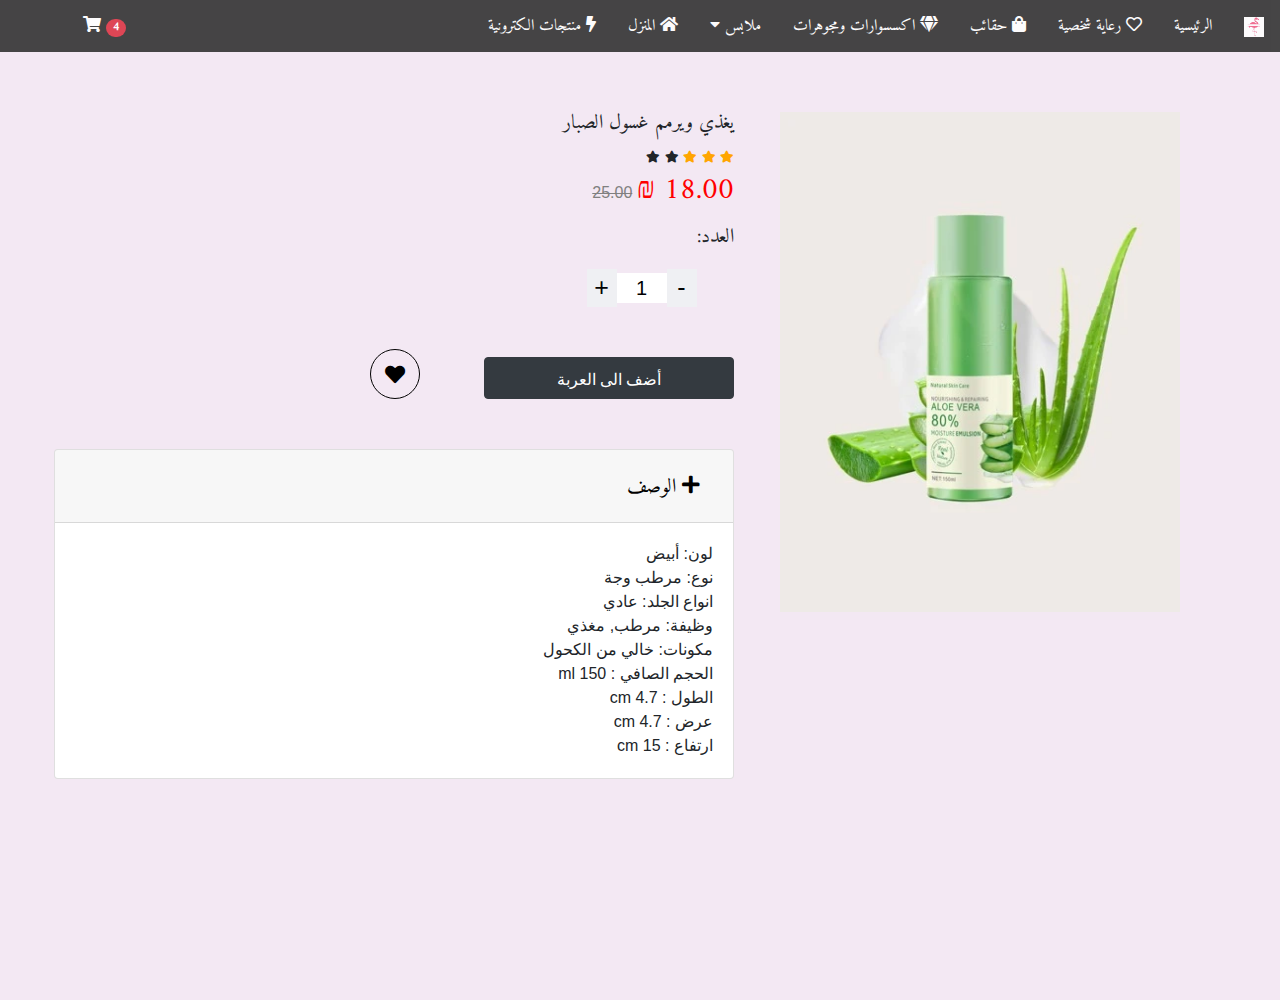
<file: detailsc1.html>
<!DOCTYPE html>
<html dir="rtl" lang="ar">
    <head >
      <title>التفاصيل</title>
      <meta charset="utf-8">
      <meta name="viewport" content="width=device-width, initial-scale=1">
      <link rel="stylesheet" href="css/bootstrap.min.css">
      <link rel="stylesheet" href="css/all.min.css"/>
      <link rel="stylesheet" href="css/detailsc1.css">
      
        <script src="js/jquery.js" ></script>
        <script src="js/popper.min.js"></script>
        <script src="js/bootstrap.min.js" ></script>
        <link rel="icon" href="img/Flaming.jpg">
    
</head>
<body>

<div class="navbar_top">
  <a href="index.html"><img src="img/Flaming.jpg"  alt="logo"></a>
  <a href="index.html">الرئيسية</a>
  <a href="care.html"><i class="far fa-heart"></i> رعاية شخصية</a>
  <a href="bags.html"> <i class="fas fa-shopping-bag"></i> حقائب</a>
  <a href="#"><i class="fas fa-gem"></i> اكسسوارات ومجوهرات</a>
  <div class="dropdownn">
    <button class="dropbtn ">ملابس
      <i class="fa fa-caret-down"></i>
    </button>
    <div class="dropdown-content">
      <a href="dresses.html">فساتين</a>
      <a href="#">جينز</a>
      <a href="#">شيرت</a>
      <a href="#">تي شيرت</a>
    </div>
  </div> 
  <a href="#"><i class="fas fa-home"></i> المنزل</a>
  <a href="#"> <i class="fas fa-bolt"></i> منتجات الكترونية</a>
  <a href="cart.html" class=" nav-link navbar-link-2 waves-effect  " style="margin-right: 330px;">
    <span class="badge badge-pill badge-danger">4</span>
    <i class="fas fa-shopping-cart"></i>
  </a>
  
</div>

<div class="details">
    <div class="containerd">
        <div class="img"> 
            
            <img src="img/c1.webp" alt="dress1"></div>  
      
  <div class="text_details">
      <h2>يغذي ويرمم غسول الصبار</h2>
      <span class="fa fa-star checked"></span>
      <span class="fa fa-star checked"></span>
      <span class="fa fa-star checked"></span>
      <span class="fa fa-star"></span>
      <span class="fa fa-star"></span>
      <div class="discount"> <span class="dis">18.00 ₪</span> <span class="nodis">25.00 </span></div>
      
      <p>العدد:</p>
      <div class="counter">
       
        <span class="down" onClick='decreaseCount(event, this)'>-</span>
        <input type="text" value="1">
        <span class="up"  onClick='increaseCount(event, this)'>+</span>
      </div>
      <script type="text/javascript">
        function increaseCount(a, b) {
          var input = b.previousElementSibling;
          var value = parseInt(input.value, 10); 
          value = isNaN(value)? 0 : value;
          value ++;
          input.value = value;
        }
        function decreaseCount(a, b) {
          var input = b.nextElementSibling;
          var value = parseInt(input.value, 10); 
          if (value > 1) {
            value = isNaN(value)? 0 : value;
            value --;
            input.value = value;
          }
        }
      </script>
      <button type="button" class="btn btn-dark">أضف الى العربة </button>
      <span  class="fas fa-heart" ></span>
      <div class="accordion" id="accordionExample">
        <div class="card">
          <div class="card-header" id="headingOne">
            <h5 class="mb-0">
              <a class="btn btn-link" type="button" data-toggle="collapse" data-target="#collapseOne" aria-expanded="true" aria-controls="collapseOne">
                <i class="fas fa-plus"></i>
                الوصف
               </a> 
          </div>
      
          <div id="collapseOne" class="collapse show" aria-labelledby="headingOne" data-parent="#accordionExample">
            <div class="card-body">لون:	أبيض
               <br> نوع:	مرطب وجة
               <br>انواع الجلد:	عادي
               <br>وظيفة:	مرطب, مغذي
               <br>مكونات:	خالي من الكحول
               <br>الحجم الصافي :	150 ml
               <br> الطول :	4.7 cm
               <br>  عرض :	4.7 cm
               <br>    ارتفاع :	15 cm
          </div>
        </div>
        
      </div>
      </div>
</div>

</body>
</html>
</file>
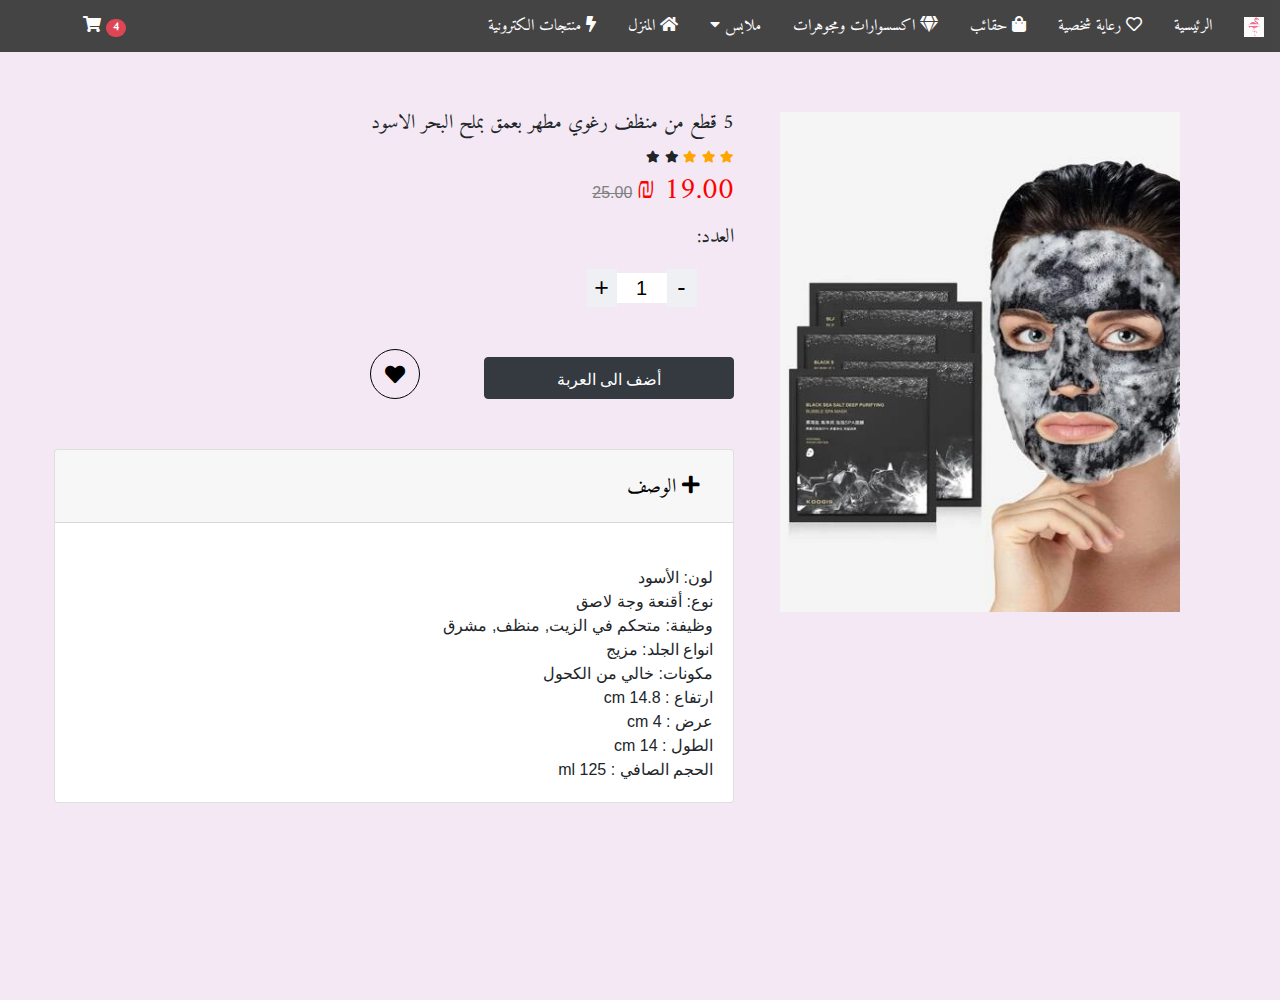
<file: detailsc2.html>
<!DOCTYPE html>
<html dir="rtl" lang="ar">
    <head >
      <title>التفاصيل</title>
      <meta charset="utf-8">
      <meta name="viewport" content="width=device-width, initial-scale=1">
      <link rel="stylesheet" href="css/bootstrap.min.css">
      <link rel="stylesheet" href="css/all.min.css"/>
      <link rel="stylesheet" href="css/detailsb1.css">
      
        <script src="js/jquery.js" ></script>
        <script src="js/popper.min.js"></script>
        <script src="js/bootstrap.min.js" ></script>
        <link rel="icon" href="img/Flaming.jpg">
    
</head>
<body>

<div class="navbar_top">
  <a href="index.html"><img src="img/Flaming.jpg"  alt="logo"></a>
  <a href="index.html">الرئيسية</a>
  <a href="care.html"><i class="far fa-heart"></i> رعاية شخصية</a>
  <a href="bags.html"> <i class="fas fa-shopping-bag"></i> حقائب</a>
  <a href="#"><i class="fas fa-gem"></i> اكسسوارات ومجوهرات</a>
  <div class="dropdownn">
    <button class="dropbtn ">ملابس
      <i class="fa fa-caret-down"></i>
    </button>
    <div class="dropdown-content">
      <a href="dresses.html">فساتين</a>
      <a href="#">جينز</a>
      <a href="#">شيرت</a>
      <a href="#">تي شيرت</a>
    </div>
  </div> 
  <a href="#"><i class="fas fa-home"></i> المنزل</a>
  <a href="#"> <i class="fas fa-bolt"></i> منتجات الكترونية</a>
  <a href="cart.html" class=" nav-link navbar-link-2 waves-effect  " style="margin-right: 330px;">
    <span class="badge badge-pill badge-danger">4</span>
    <i class="fas fa-shopping-cart"></i>
  </a>
  
</div>

<div class="details">
    <div class="containerd">
        <div class="img"> 
            
            <img src="img/c2.webp" alt="b3"></div>  
      
  <div class="text_details">
      <h2>5 قطع من منظف رغوي مطهر بعمق بملح البحر الاسود</h2>
      <span class="fa fa-star checked"></span>
      <span class="fa fa-star checked"></span>
      <span class="fa fa-star checked"></span>
      <span class="fa fa-star"></span>
      <span class="fa fa-star"></span>
      <div class="discount"> <span class="dis">19.00 ₪</span> <span class="nodis">25.00 </span></div>
      
      <p>العدد:</p>
      <div class="counter">
       
        <span class="down" onClick='decreaseCount(event, this)'>-</span>
        <input type="text" value="1">
        <span class="up"  onClick='increaseCount(event, this)'>+</span>
      </div>
      <script type="text/javascript">
        function increaseCount(a, b) {
          var input = b.previousElementSibling;
          var value = parseInt(input.value, 10); 
          value = isNaN(value)? 0 : value;
          value ++;
          input.value = value;
        }
        function decreaseCount(a, b) {
          var input = b.nextElementSibling;
          var value = parseInt(input.value, 10); 
          if (value > 1) {
            value = isNaN(value)? 0 : value;
            value --;
            input.value = value;
          }
        }
      </script>
      <button type="button" class="btn btn-dark">أضف الى العربة </button>
      <span  class="fas fa-heart" ></span>
      <div class="accordion" id="accordionExample">
        <div class="card">
          <div class="card-header" id="headingOne">
            <h5 class="mb-0">
              <a class="btn btn-link" type="button" data-toggle="collapse" data-target="#collapseOne" aria-expanded="true" aria-controls="collapseOne">
                <i class="fas fa-plus"></i>
                الوصف
               </a> 
          </div>
      
          <div id="collapseOne" class="collapse show" aria-labelledby="headingOne" data-parent="#accordionExample">
            <div class="card-body">
                 <br>لون:	الأسود
                 <br>   نوع:	أقنعة وجة لاصق
                 <br>    وظيفة:	متحكم في الزيت, منظف, مشرق
                 <br>    انواع الجلد:	مزيج
                 <br>     مكونات:	خالي من الكحول
                 <br>      ارتفاع :	14.8 cm
                 <br>      عرض :	4 cm
                 <br>      الطول :	14 cm
                 <br>      الحجم الصافي :	125 ml</div>
          </div>
        </div>
        
      </div>
      </div>
</div>

</body>
</html>
</file>
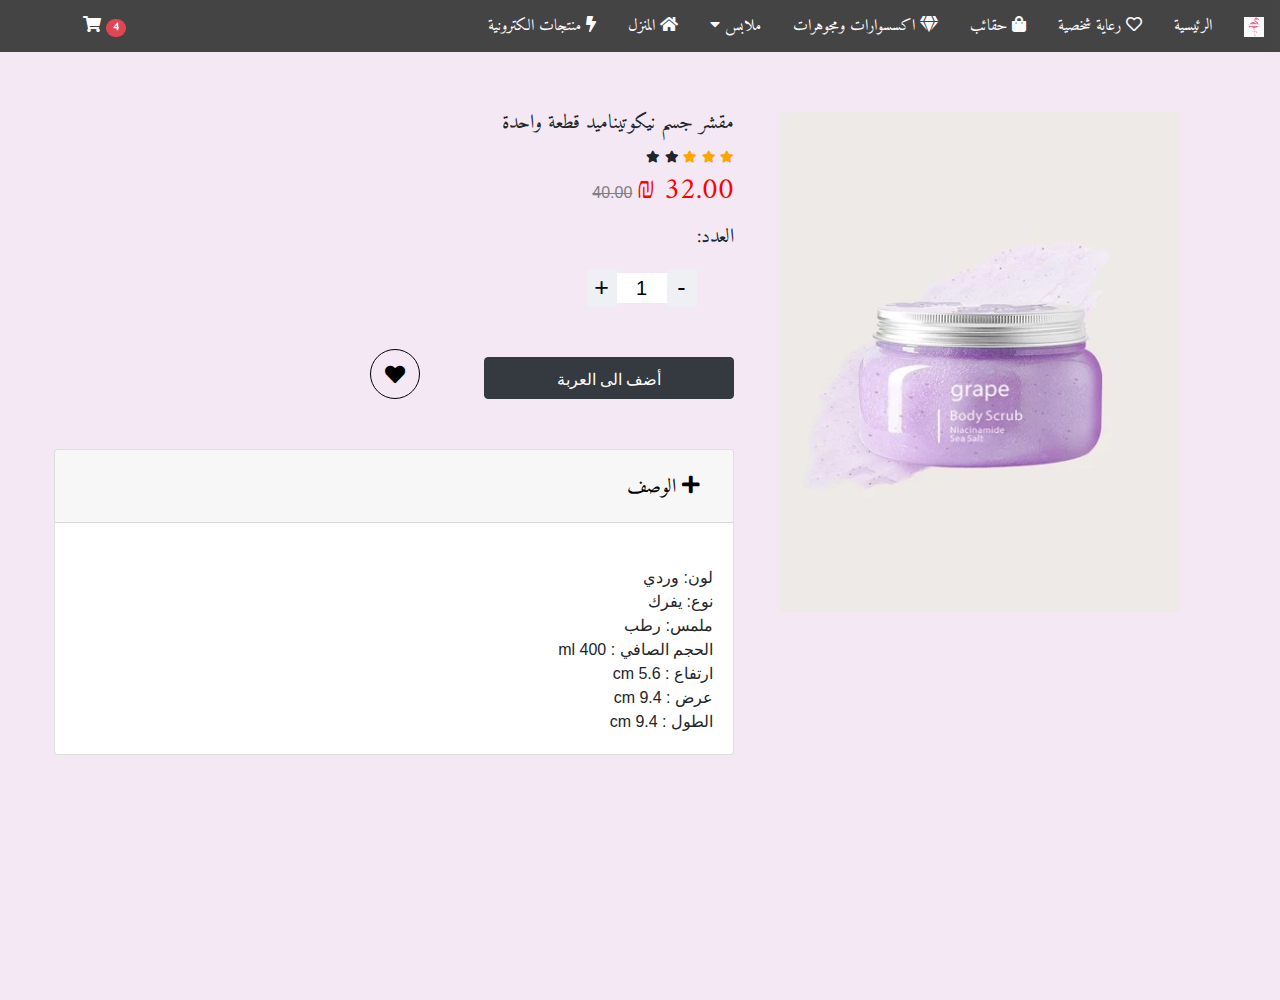
<file: detailsc3.html>
<!DOCTYPE html>
<html dir="rtl" lang="ar">
    <head >
      <title>التفاصيل</title>
      <meta charset="utf-8">
      <meta name="viewport" content="width=device-width, initial-scale=1">
      <link rel="stylesheet" href="css/bootstrap.min.css">
      <link rel="stylesheet" href="css/all.min.css"/>
      <link rel="stylesheet" href="css/detailsb1.css">
      
        <script src="js/jquery.js" ></script>
        <script src="js/popper.min.js"></script>
        <script src="js/bootstrap.min.js" ></script>
        <link rel="icon" href="img/Flaming.jpg">
    
</head>
<body>

<div class="navbar_top">
  <a href="index.html"><img src="img/Flaming.jpg"  alt="logo"></a>
  <a href="index.html">الرئيسية</a>
  <a href="care.html"><i class="far fa-heart"></i> رعاية شخصية</a>
  <a href="bags.html"> <i class="fas fa-shopping-bag"></i> حقائب</a>
  <a href="#"><i class="fas fa-gem"></i> اكسسوارات ومجوهرات</a>
  <div class="dropdownn">
    <button class="dropbtn ">ملابس
      <i class="fa fa-caret-down"></i>
    </button>
    <div class="dropdown-content">
      <a href="dresses.html">فساتين</a>
      <a href="#">جينز</a>
      <a href="#">شيرت</a>
      <a href="#">تي شيرت</a>
    </div>
  </div> 
  <a href="#"><i class="fas fa-home"></i> المنزل</a>
  <a href="#"> <i class="fas fa-bolt"></i> منتجات الكترونية</a>
  <a href="cart.html" class=" nav-link navbar-link-2 waves-effect  " style="margin-right: 330px;">
    <span class="badge badge-pill badge-danger">4</span>
    <i class="fas fa-shopping-cart"></i>
  </a>
  
</div>

<div class="details">
    <div class="containerd">
        <div class="img"> 
            
            <img src="img/c3.webp" alt="b3"></div>  
      
  <div class="text_details">
      <h2>مقشر جسم نيكوتيناميد قطعة واحدة</h2>
      <span class="fa fa-star checked"></span>
      <span class="fa fa-star checked"></span>
      <span class="fa fa-star checked"></span>
      <span class="fa fa-star"></span>
      <span class="fa fa-star"></span>
      <div class="discount"> <span class="dis">32.00 ₪</span> <span class="nodis">40.00 </span></div>
      
      <p>العدد:</p>
      <div class="counter">
       
        <span class="down" onClick='decreaseCount(event, this)'>-</span>
        <input type="text" value="1">
        <span class="up"  onClick='increaseCount(event, this)'>+</span>
      </div>
      <script type="text/javascript">
        function increaseCount(a, b) {
          var input = b.previousElementSibling;
          var value = parseInt(input.value, 10); 
          value = isNaN(value)? 0 : value;
          value ++;
          input.value = value;
        }
        function decreaseCount(a, b) {
          var input = b.nextElementSibling;
          var value = parseInt(input.value, 10); 
          if (value > 1) {
            value = isNaN(value)? 0 : value;
            value --;
            input.value = value;
          }
        }
      </script>
      <button type="button" class="btn btn-dark">أضف الى العربة </button>
      <span  class="fas fa-heart" ></span>
      <div class="accordion" id="accordionExample">
        <div class="card">
          <div class="card-header" id="headingOne">
            <h5 class="mb-0">
              <a class="btn btn-link" type="button" data-toggle="collapse" data-target="#collapseOne" aria-expanded="true" aria-controls="collapseOne">
                <i class="fas fa-plus"></i>
                الوصف
               </a> 
          </div>
      
          <div id="collapseOne" class="collapse show" aria-labelledby="headingOne" data-parent="#accordionExample">
            <div class="card-body">
                <br>لون:	وردي
                <br>   نوع:	يفرك
                <br>   ملمس:	رطب
                <br>    الحجم الصافي :	400 ml
                <br>    ارتفاع :	5.6 cm
                <br>    عرض :	9.4 cm
                <br>     الطول :	9.4 cm</div>
          </div>
        </div>
        
      </div>
      </div>
</div>

</body>
</html>
</file>
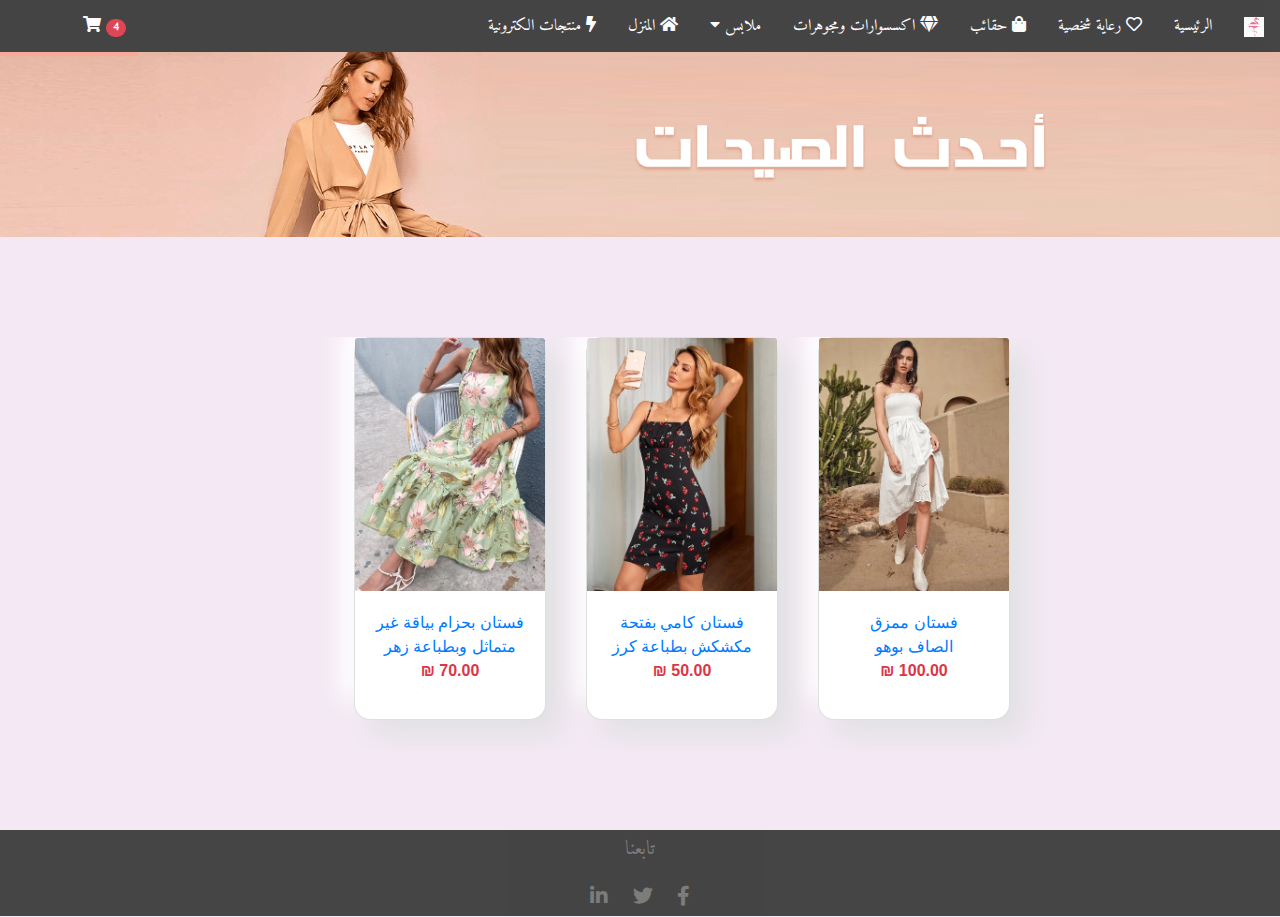
<file: dresses.html>
<!DOCTYPE html>
<html dir="rtl" lang="ar">
    <head >
      <title>فساتين</title>
      <meta charset="utf-8">
      <meta name="viewport" content="width=device-width, initial-scale=1">
      <link rel="stylesheet" href="css/bootstrap.min.css">
      <link rel="stylesheet" href="css/all.min.css"/>
      <link rel="stylesheet" href="css/dresses.css">
      
        <script src="js/jquery.js" ></script>
        <script src="js/popper.min.js"></script>
        <script src="js/bootstrap.min.js" ></script>
    
</head>
<body>

<div class="navbar_top">
  <a href="index.html"><img src="img/Flaming.jpg"  alt="logo"></a>
  <a href="index.html">الرئيسية</a>
  <a href="care.html"><i class="far fa-heart"></i> رعاية شخصية</a>
  <a href="bags.html"> <i class="fas fa-shopping-bag"></i> حقائب</a>
  <a href="#"><i class="fas fa-gem"></i> اكسسوارات ومجوهرات</a>
  <div class="dropdownn">
    <button class="dropbtn ">ملابس
      <i class="fa fa-caret-down"></i>
    </button>
    <div class="dropdown-content">
      <a href="dresses.html">فساتين</a>
      <a href="#">جينز</a>
      <a href="#">شيرت</a>
      <a href="#">تي شيرت</a>
    </div>
  </div> 
  <a href="#"><i class="fas fa-home"></i> المنزل</a>
  <a href="#"> <i class="fas fa-bolt"></i> منتجات الكترونية</a>
  <a href="cart.html" class=" nav-link navbar-link-2 waves-effect  " style="margin-right: 330px;">
    <span class="badge badge-pill badge-danger">4</span>
    <i class="fas fa-shopping-cart"></i>
  </a>
  
</div>
<div class="cover">
<img src="img/new.png" alt="new"></div>
<div class="dresses">
    <div class="dresses-items">
      <a href="details.html">
        <div class="card" style="width: 12rem;">
            <div class="card-image">
            <img src="img/dress1.webp" class="card-img-top" alt="dresses">
            <div class="image-overlay">اشتري الآن!</div></div>
              <div class="card-body">
                <a href="#"> فستان ممزق <br> الصاف بوهو</a>
                <p class="text-danger font-weight-bold">  100.00 ₪<br></p>
              </div>
            </div></a>
            <div class="card" style="width: 12rem; ">
                <div class="card-image">
                <img src="img/dress2.webp" class="card-img-top" alt="dresses">
                <div class="image-overlay">اشتري الآن!</div></div>
                  <div class="card-body">
                    <a href="#"> فستان كامي بفتحة مكشكش بطباعة كرز</a>
                    <p class="text-danger font-weight-bold">50.00 ₪</p>
                  </div>
                </div>
                <div class="card" style="width: 12rem;">
                    <div class="card-image">
                    <img src="img/dresses.webp" class="card-img-top" alt="dresses">
                    <div class="image-overlay">اشتري الآن!</div></div>
                      <div class="card-body">
                        <a href="#"> فستان بحزام بياقة غير متماثل وبطباعة زهر</a> 
                        <p class="text-danger font-weight-bold">70.00 ₪</p>
                      </div>
                    </div>
        
    </div>
</div>
<footer class="footer">
    <div class="container text-center">
        <p>تابعنا </p>
      <a href="#"><i class="fab fa-facebook-f"></i></a>
      <a href="#"><i class="fab fa-twitter"></i></a>
      <a href="#"><i class="fab fa-linkedin-in"></i></a>
      
    </div>
  </footer>



</body>
</html>
</file>
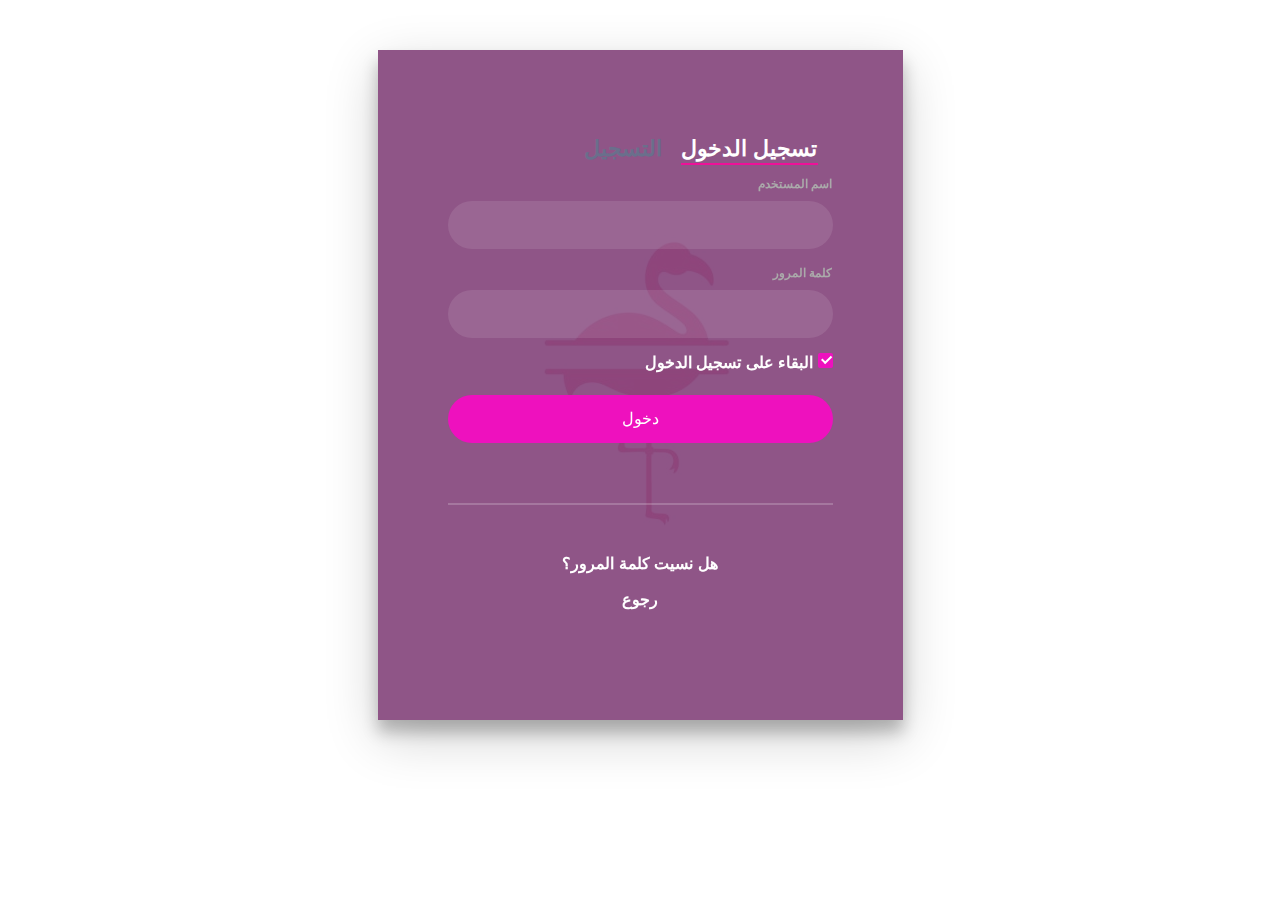
<file: signup.html>
<!DOCTYPE html>
<html dir="rtl" lang="ar">
<head>
<meta charset="utf-8">
	
      <title>التسجيل</title>
      <link rel="stylesheet" href="https://cdn.jsdelivr.net/npm/bootstrap@4.6.0/dist/css/bootstrap.min.css" 
      integrity="sha384-B0vP5xmATw1+K9KRQjQERJvTumQW0nPEzvF6L/Z6nronJ3oUOFUFpCjEUQouq2+l" crossorigin="anonymous">
      <link rel="stylesheet" href="css/bootstrap.min.css">

      <link rel="stylesheet" href="https://cdn.jsdelivr.net/npm/bootstrap@4.6.0/dist/css/bootstrap.min.css" 
      integrity="sha384-B0vP5xmATw1+K9KRQjQERJvTumQW0nPEzvF6L/Z6nronJ3oUOFUFpCjEUQouq2+l" crossorigin="anonymous">
      
      <link rel="stylesheet" href="css/signup.css">
      <link rel="icon" href="img/Flaming.jpg">


      <script src="js/jquery.js" ></script>
      <script src="js/popper.min.js"></script>
      <script src="js/bootstrap.min.js" ></script>
       <script src="js/signup.js"></script>
      <meta name="viewport" content="width=device-width, initial-scale=1.0">


    </head>
	<body>
		
	<div class="login-wrap">
		<div class="login-html" style="text-align: right;" id="login-html">
			<input id="tab-1" type="radio" name="tab" class="sign-in" checked><label for="tab-1" class="tab">تسجيل الدخول</label>
			<input id="tab-2" type="radio" name="tab" class="sign-up"><label for="tab-2" class="tab">التسجيل</label>
		
			<div class="login-form">
				<div class="sign-in-htm">
					<div class="group">
						<label for="user" class="label">اسم المستخدم</label>
						<input id="usernameLogin" type="text" class="input">
					</div>
					<div class="group">
						<label for="pass" class="label">كلمة المرور</label>
						<input id="passwordLogin" type="password" class="input" data-type="password">
					</div>
					<div class="group">
						<input id="check" type="checkbox" class="check" checked>
						<label for="check"><span class="icon"></span> البقاء على تسجيل الدخول</label>
					</div>
					<div class="group">
						<input type="submit" class="button" onclick="Login()" value="دخول">
					</div>
					<div class="hr"></div>
					<div class="foot-lnk">
						<a href="#forgot">هل نسيت كلمة المرور؟</a><br><br>
						<a href="index.html">رجوع</a>
					</div>
				</div>
				
				<div class="sign-up-htm" id="sign-up-htm">
					<div class="group">
						<label for="user" class="label">اسم المستخدم</label>
						<input id="usernameSignup" type="text" class="input">
					</div>
					<div class="group">
						<label for="pass" class="label">كلمة المرور</label>
						<input id="passwordSignup" type="password" class="input" data-type="password">
						<label for="pass" id="errorLabel" style="color:red">كلمة السر يجب ان تتكون من ٥ احرف على الاقل</label>
					</div>
					<div class="group">
						<label for="pass" class="label">اعادة كلمة المرور</label>
						<input id="passwordSignupConfirm" type="password" class="input" data-type="password">
					</div>
					<div class="group">
						<label for="pass" class="label">الايميل</label>
						<input id="emailSignup" type="text" class="input">
					</div>
					<div class="group">
						<input type="submit" onclick="Signup()" class="button" value="التسجيل ">
					</div>
					<div class="hr"></div>
					<div class="foot-lnk">
						<label for="tab-1">هل أنت عضو مسجل؟</a>
					</div>
				</div>
			</div>
		</div>
	</div>
<script>
	function Signup(){
		localStorage.setItem('username', document.getElementById('usernameSignup').value )
		localStorage.setItem('password', document.getElementById('passwordSignup').value )
		alert("تم تسجيل الدخول بنجاح")

	}
	function Login()
{
var username = document.getElementById('usernameLogin').value;
var password = document.getElementById('passwordLogin').value;
var localUsername = localStorage.getItem('username');
var localPassword =  localStorage.getItem('password');
    
    if(username === localUsername && localPassword === password)
     {
         location.replace("index.html");
     }
 
else
     {
         alert('فشل تسجيل الدخول');
     }
}
</script>
		
	</body>
	</html>
</file>
<file: css/style.css>
*{
    margin:0;
    padding: 0;
    box-sizing: border-box;
}
@font-face {
    font-family:Amiri-Regular ;
    src: url(../fonts/Amiri/Amiri-Regular.ttf);
}
@font-face {
    font-family:Lobster-Regular ;
    src: url(../fonts/Lobster/Lobster-Regular.ttf);
}

body{
    background-color:white ;
    
}

.navbar{
    margin: auto;
    width: 100%;
    padding-left: 50px;
    padding-right: 50px;
    direction: rtl;
    background-color:rgba(0,0,0,.2);
    position: fixed;
    top: 0;
    right: 0;
    left: 0;
    z-index: 1030;
    box-shadow: 0 2px 5px 0 rgb(0 0 0 / 16%), 0 2px 10px 0 rgb(0 0 0 / 12%);
}
.navbar a{
    
    color:  white;
}
.navbar .navbar-brand {
    font-family: Lobster-Regular;
    font-size: 20px;
    font-weight: 300;
}
.navbar ul li a {
 margin-left: 20px;
 font-family: Amiri-Regular;
 font-weight: 700;
}
.collapse {
 
    direction: ltr;
    margin-right: 810px;
  }
@media(max-width:575px){
    .navbar{
        padding-left: 30px;
        padding-right: 30px;
       
    }

}

.carousel {
width: 100%;
margin: auto;
background-color: #e7dde6;
}
.carousel-item img {
    max-height: 95vh; 
    object-fit: cover;
    padding-bottom: 40px;
    
    
    
  }

.Content{
    background-color: #f8f9fa !important;
    padding: 80px 0;
    width: 100%;
    margin: auto;
    
}

.Content h1,.offers h2{
    margin-bottom: 50px;
    text-align: center;
    font-family: Amiri-Regular;
    font-weight: 500;
    color: rgb(49, 46, 49);
}

.Content-items{
    width: 100%;
    overflow: hidden;
    margin-left: auto;
    margin-right: auto;
    padding-left: 22%; 
    padding-right: 12%;       
}
.Content-items .card,.offers-items .card{
    float: left;
    width: 33.33%;
    margin-left:40px ;
    margin-right:40px ;
    margin-bottom:30px ;
    position: relative;
    text-align: center;
    cursor: pointer;
    -webkit-transition:all 0.4s cubic-bezier(0.645, 0.045, 0.355, 1);
  -o-transition:all 0.4s cubic-bezier(0.645, 0.045, 0.355, 1);
  transition:all 0.4s cubic-bezier(0.645, 0.045, 0.355, 1);
  border-radius:16px;
  -webkit-box-shadow:  15px 15px 27px rgba(0,0,0,.2), -15px -15px 27px rgba(0,0,0,.2);
  box-shadow:  15px 15px 27px rgba(0,0,0,.2), -15px -15px 27px rgba(0,0,0,.2);
    
}
 .card:hover {
    transform: scale(1.05);
    box-shadow: 0 10px 20px rgba(0,0,0,.12), 0 4px 8px rgba(0,0,0,.06);
    }
    .image-overlay {
        position: absolute;
        top: 0;
        bottom: 0;
        left: 0;
        right: 0;
        height: 100%;
        width: 100%;
        opacity: 0;
        transition: .5s ease;
        background: rgba(0, 0, 0, 0.5);
        color: white;
        padding-top: 100px;
        font-family: Amiri-Regular;
        
      }
    
    .card:hover .image-overlay {
        opacity: 1;
      }


@media(max-width:575px){
    .Content-items .card,.offers-items .card{
        width: 100%;
        float: none;
        margin-left: auto;
        margin-right: auto;

    }
    

}
.ttapp{
    width: 100%;
}
.ttapp img{
    width: 100%;
}


.offers-items{
    width: 100%;
    overflow: hidden;
    margin-left: auto;
    margin-right: auto;
    margin-bottom: 80px; 
    padding-left: 10%;       
}


.offers h2{
    margin-top: 50px;
    
}
.rating  span:hover:before {
    content: "\2605";
    position: absolute;
 }
</file>
<file: css/bags.css>
*{
    margin:0;
    padding: 0;
    box-sizing: border-box;
}
@font-face {
    font-family:Amiri-Regular ;
    src: url(../fonts/Amiri/Amiri-Regular.ttf);
}
body{
    background-color: rgb(0, 0, 0);
    
}
.navbar_top {
    overflow: hidden;
    background-color: #333;
    font-family: Amiri-Regular;
    opacity: .9;
  }
  
  .navbar_top a {
    float: right;
    font-size: 16px;
    color: white;
    text-align: center;
    padding: 14px 16px;
    text-decoration: none;
  }
  .navbar_top a img{
    width:20px;
     height:20px;
     padding-top: 0px;
  }
 
  
  .navbar_top .dropdownn {
    float: right;
    overflow: hidden;
    
  }
  
  .dropdownn .dropbtn {
    font-size: 16px;  
    border: none;
    outline: none;
    color: white;
    padding: 14px 16px;
    background-color: inherit;
    font-family: inherit;
    margin: 0;
  }
  
  .navbar_top a:hover, .dropdownn:hover .dropbtn {
    background-color: rgb(145, 141, 142);
  }
  
  .dropdown-content {
    display: none;
    position: absolute;
    background-color: #f9f9f9;
    min-width: 160px;
    box-shadow: 0px 8px 16px 0px rgba(0,0,0,0.2);
    z-index: 1;
  }
  
  .dropdown-content a {
    float: none;
    color: black;
    padding: 12px 16px;
    text-decoration: none;
    display: block;
    text-align: left;
  }
  
  .dropdown-content a:hover {
    background-color: #ddd;
  }
  
  .dropdownn:hover .dropdown-content {
    display: block;
  }
  .cover{
    width: 750px;
    margin-left: auto;
    margin-right: auto;
}
.cover img{
    width: 100%;
 
}
.bags{
   
    background-color: white;
    padding-top: 50px;
    
}
.bags p{
    font-size: 20px;
    font-family:Amiri-Regular ;
    text-align: center;
    margin-bottom: 50px;
    font-weight: 700;
}

.bags-items{
  width: 100%;
  overflow: hidden;
  margin-left: auto;
  margin-right: auto;
  
  padding-right: 280px;
  
        
}
.card:hover {
  transform: scale(1.05);
  box-shadow: 0 10px 20px rgba(0,0,0,.12), 0 4px 8px rgba(0,0,0,.06);
  }

  .bags-items .card{
      float: right;
      width: 33.33%;
      margin-left:20px ;
      margin-right:20px ;
      margin-bottom:30px ;
      position: relative;
      text-align: center;
      cursor: pointer;
      -webkit-transition:all 0.4s cubic-bezier(0.645, 0.045, 0.355, 1);
  -o-transition:all 0.4s cubic-bezier(0.645, 0.045, 0.355, 1);
  transition:all 0.4s cubic-bezier(0.645, 0.045, 0.355, 1);
  border-radius:16px;
  -webkit-box-shadow:  15px 15px 27px #e1e1e3, -15px -15px 27px #ffffff;
  box-shadow:  15px 15px 27px #e1e1e3, -15px -15px 27px #ffffff;
      
  }
  .card-image {
      position: relative;
    }
    
    .image-overlay {
        position: absolute;
        top: 0;
        bottom: 0;
        left: 0;
        right: 0;
        height: 100%;
        width: 100%;
        opacity: 0;
        transition: .5s ease;
        background: rgba(0, 0, 0, 0.5);
        color: white;
        padding-top: 100px;
        font-family: Amiri-Regular;
      }
    
    .card:hover .image-overlay {
        opacity: 1;
      }
  .footer {
      background: #333;
      padding: 5px 0;
      opacity: .9;
    }
    .footer p{
        font-size: 20px;
        font-family: Amiri-Regular;
        color: #70726F;
    }

    .footer a {
      color: #70726F;
      font-size: 20px;
      padding: 10px;
      
      transition: all .5s ease;
    }
   
    .footer a:hover {
      color: white;
    }
</file>
<file: css/care.css>
*{
    margin:0;
    padding: 0;
    box-sizing: border-box;
}
@font-face {
    font-family:Amiri-Regular ;
    src: url(../fonts/Amiri/Amiri-Regular.ttf);
}
body{
  background-color: #10240b;
}

.navbar_top {
    overflow: hidden;
    background-color: #333;
    font-family: Amiri-Regular;
    opacity: .9;
  }
  
  .navbar_top a {
    float: right;
    font-size: 16px;
    color: white;
    text-align: center;
    padding: 14px 16px;
    text-decoration: none;
  }
  .navbar_top a img{
    width:20px;
     height:20px;
     padding-top: 0px;
  }
 
  
  .navbar_top .dropdownn {
    float: right;
    overflow: hidden;
    
  }
  
  .dropdownn .dropbtn {
    font-size: 16px;  
    border: none;
    outline: none;
    color: white;
    padding: 14px 16px;
    background-color: inherit;
    font-family: inherit;
    margin: 0;
  }
  
  .navbar_top a:hover, .dropdownn:hover .dropbtn {
    background-color: rgb(235, 182, 200);
  }
  
  .dropdown-content {
    display: none;
    position: absolute;
    background-color: #f9f9f9;
    min-width: 160px;
    box-shadow: 0px 8px 16px 0px rgba(0,0,0,0.2);
    z-index: 1;
  }
  
  .dropdown-content a {
    float: none;
    color: black;
    padding: 12px 16px;
    text-decoration: none;
    display: block;
    text-align: left;
  }
  
  .dropdown-content a:hover {
    background-color: #ddd;
  }
  
  .dropdownn:hover .dropdown-content {
    display: block;
  }
  .cover{
    width: 750px;
   
    margin-left: auto;
    margin-right: auto;
}
.cover img{
    width: 100%;
    
 
}
.care{
   
    background-color: white;
    padding-top: 50px;
    
}


.care-items{
  width: 100%;
  overflow: hidden;
  margin-left: auto;
  margin-right: auto;
  
  padding-right: 280px;
  
        
}
.card:hover {
  transform: scale(1.05);
  box-shadow: 0 10px 20px rgba(0,0,0,.12), 0 4px 8px rgba(0,0,0,.06);
  }

  .care-items .card{
      float: right;
      width: 33.33%;
      margin-left:20px ;
      margin-right:20px ;
      margin-bottom:30px ;
      position: relative;
      text-align: center;
      cursor: pointer;
      -webkit-transition:all 0.4s cubic-bezier(0.645, 0.045, 0.355, 1);
  -o-transition:all 0.4s cubic-bezier(0.645, 0.045, 0.355, 1);
  transition:all 0.4s cubic-bezier(0.645, 0.045, 0.355, 1);
  border-radius:16px;
  -webkit-box-shadow:  15px 15px 27px #e1e1e3, -15px -15px 27px #ffffff;
  box-shadow:  15px 15px 27px #e1e1e3, -15px -15px 27px #ffffff;
      
  }
  .card-image {
      position: relative;
    }
    
    .image-overlay {
        position: absolute;
        top: 0;
        bottom: 0;
        left: 0;
        right: 0;
        height: 100%;
        width: 100%;
        opacity: 0;
        transition: .5s ease;
        background: rgba(0, 0, 0, 0.5);
        color: white;
        padding-top: 100px;
        font-family: Amiri-Regular;
      }
    
    .card:hover .image-overlay {
        opacity: 1;
      }
  .footer {
      background: #333;
      padding: 5px 0;
      opacity: .9;
    }
    .footer p{
        font-size: 20px;
        font-family: Amiri-Regular;
        color: #70726F;
    }

    .footer a {
      color: #70726F;
      font-size: 20px;
      padding: 10px;
      
      transition: all .5s ease;
    }
   
    .footer a:hover {
      color: white;
    }
</file>
<file: css/cart.css>
* {
  margin: 0;
  padding: 0;
}
.navbar a {
  color: #666;
  text-decoration: none;
}
body {
 height: 1000px;
  color: #666;
  
}
@font-face {
  font-family:Lobster-Regular ;
  src: url(../fonts/Lobster/Lobster-Regular.ttf);
}
.navbar{
  margin: auto;
  width: 100%;
  padding-left: 50px;
  padding-right: 50px;
 
}
.navbar .navbar-brand {
  font-family: Lobster-Regular;
  font-size: 20px;
  font-weight: 300;
}
.navbar ul li a {
margin-left: 20px;
font-family: Amiri-Regular;
font-weight: 700;
}
.collapse {
 
  direction: ltr;
  margin-right: 800px;
}
@media(max-width:575px){
  .navbar{
      padding-left: 30px;
      padding-right: 30px;
     
  }

}
h1{
  text-align: right;
  margin-right: 100px;
  font-family: Lobster-Regular;
  margin-top: 20px;
}

.fl{
  float: right;
}
.fr {
  float: right;
}
table {
  border-collapse: collapse;
  border-spacing: 0;
  border: 0;
  text-align: center;
  width: 937px;
  margin-right: 80px;
}
th, td {
  border: 1px solid #f16388;
}
th {
  background: #fcd4de;
  border-top: 3px solid #f16388;
  height: 30px;
}
td {
  padding: 10px;
  color: #444;
}
tbody tr:hover {
  background: #ffedf1;
}
.checkbox {
  width: 60px;
}
.goods {
  width: 300px;
}
.goods span {
  width: 180px;
  margin-top: 20px;
  text-align: right;
  float: left;
}
.price {
  width: 130px;
}
.count {
  width: 90px;
}
.count .add, .count input, .count .reduce {
  float: left;
  margin-right: -1px;
  position: relative;
  z-index: 0;
}
.count .add, .count .reduce {
  height: 23px;
  width: 17px;
  border: 1px solid #e5e5e5;
  background: #f0f0f0;
  text-align: center;
  line-height: 23px;
  color: #444;
}
.count .add:hover, .count .reduce:hover {
  color: #f50;
  z-index: 3;
  border-color: #f60;
  cursor: pointer;
}
.count input {
  width: 50px;
  height: 23px;
  line-height: 15px;
  border: 1px solid #aaa;
  color: #343434;
  text-align: center;
  padding: 4px 0;
  background-color: #fff;
  z-index: 2;
}
.subtotal {
  width: 150px;
  color: red;
  font-weight: bold;
}
.operation {
  width: 80px;
}
.operation span:hover, a:hover {
  cursor: pointer;
  color: red;
  text-decoration: underline;
}
.goods img ,.foot img {
  width: 100px;
  height: 80px;
  /*border: 1px solid #ccc;*/
  margin-right: 10px;
  float: right;
}

.foot {
  width: 935px;
  margin-top: 10px;
  color: #666;
  height: 48px;
  border: 1px solid #c8c8c8;
  background-color: #eaeaea;
  background-image:linear-gradient(RGB(241,241,241),RGB(226,226,226));
  position: relative;
  z-index: 8;
  margin-right: 80px;
}
.foot div, .foot a {
  line-height: 48px;
  height: 48px;
  margin-left: 50px;
  margin-right: 30px;
}
.foot .select-all {
  width: 100px;
  height: 48px;
  line-height: 48px;
  padding-left: 5px;
  color: #666;
}
.foot .closing {
  border-right: 1px solid #c8c8c8;
  width: 150px;
  text-align: center;
  color: #000;
  font-weight: bold;
  background: RGB(238,238,238);
  cursor: pointer;
  margin-right: 90px;
 
}
.foot .total{
  margin: 0 20px;
  cursor: pointer;
}
.foot  #priceTotal, .foot #selectedTotal {
  color: red;
  font-family: "Microsoft Yahei";
  font-weight: bold;
}
.foot .selected {
  cursor: pointer;
}
.foot .selected .arrow {
  position: relative;
  top:-3px;
  margin-left: 3px;
}
.foot .selected .down {
  position: relative;
  top:3px;
  display: none;
}
.show .selected .down {
  display: inline;
}
.show .selected .up {
  display: none;
}
.foot .selected:hover .arrow {
  color: red;
}
.foot .selected-view {
  width: 935px;
  border: 1px solid #c8c8c8;
  position: absolute;
  height: auto;
  background: #ffffff;
  z-index: 9;
  bottom: 48px;
  left: -1px;
  display:none;
}
.show .selected-view {
  display: block;
}
.foot .selected-view div{
  height: auto;
}
.foot .selected-view .arrow {
  font-size: 16px;
  line-height: 100%;
  color:#c8c8c8;
  position: absolute;
  right: 330px;
  bottom: -9px;
}
.foot .selected-view .arrow span {
  color: #ffffff;
  position: absolute;
  left: 0px;
  bottom: 1px;
}
#selectedViewList {
  padding: 20px;
  margin-bottom: -20px;
}
#selectedViewList div{
  display: inline-block;
  position: relative;
  width: 100px;
  height: 80px;
  border: 1px solid #ccc;
  margin: 10px;
}
#selectedViewList div span {
  display: none;
  color: #ffffff;
  font-size: 12px;
  position: absolute;
  top: 0px;
  right: 0px;
  width: 60px;
  height: 18px;
  line-height: 18px;
  text-align: center;
  background: RGBA(0,0,0,.5);
  cursor: pointer;
}
#selectedViewList div:hover span {
  display: block;
}
</file>
<file: css/clothes.css>
*{
    margin:0;
    padding: 0;
    box-sizing: border-box;
}
@font-face {
    font-family:Amiri-Regular ;
    src: url(../fonts/Amiri/Amiri-Regular.ttf);
}
.navbar_top {
  overflow: hidden;
  background-color: #333;
  font-family: Amiri-Regular;
  opacity: .9;
}

.navbar_top a {
  float: right;
  font-size: 16px;
  color: white;
  text-align: center;
  padding: 14px 16px;
  text-decoration: none;
}
.navbar_top a img{
  width:20px;
   height:20px;
   padding-top: 0px;
}


.navbar_top .dropdownn {
  float: right;
  overflow: hidden;
  
}

.dropdownn .dropbtn {
  font-size: 16px;  
  border: none;
  outline: none;
  color: white;
  padding: 14px 16px;
  background-color: inherit;
  font-family: inherit;
  margin: 0;
}

.navbar_top a:hover, .dropdownn:hover .dropbtn {
  background-color: rgb(235, 182, 200);
}

.dropdown-content {
  display: none;
  position: absolute;
  background-color: #f9f9f9;
  min-width: 160px;
  box-shadow: 0px 8px 16px 0px rgba(0,0,0,0.2);
  z-index: 1;
}

.dropdown-content a {
  float: none;
  color: black;
  padding: 12px 16px;
  text-decoration: none;
  display: block;
  text-align: left;
}

.dropdown-content a:hover {
  background-color: #ddd;
}

.dropdownn:hover .dropdown-content {
  display: block;
}

 


    .cover{
      background-image: url(../img/4.png);
      height: 70vh;
      background-size: cover;
      background-position:0 -100px ;
      background-repeat: no-repeat;
  }
  
  .clothes{
      margin-top: 100px;
      
      
  }

  .clothes-items{
    width: 100%;
    overflow: hidden;
    margin-left: auto;
    margin-right: auto;
    margin-bottom: 80px; 
    padding-right: 160px;
    
          
}
.card:hover {
    transform: scale(1.05);
    box-shadow: 0 10px 20px rgba(0,0,0,.12), 0 4px 8px rgba(0,0,0,.06);
    }

    .clothes-items .card{
        float: right;
        width: 33.33%;
        margin-left:20px ;
        margin-right:20px ;
        margin-bottom:30px ;
        position: relative;
        text-align: center;
        cursor: pointer;
        -webkit-transition:all 0.4s cubic-bezier(0.645, 0.045, 0.355, 1);
  -o-transition:all 0.4s cubic-bezier(0.645, 0.045, 0.355, 1);
  transition:all 0.4s cubic-bezier(0.645, 0.045, 0.355, 1);
  border-radius:16px;
  -webkit-box-shadow:  15px 15px 27px #e1e1e3, -15px -15px 27px #ffffff;
  box-shadow:  15px 15px 27px #e1e1e3, -15px -15px 27px #ffffff;
        
    }
    .card-image {
        position: relative;
      }
      
      .image-overlay {
          position: absolute;
          top: 0;
          bottom: 0;
          left: 0;
          right: 0;
          height: 100%;
          width: 100%;
          opacity: 0;
          transition: .5s ease;
          background: rgba(0, 0, 0, 0.5);
          color: white;
          padding-top: 100px;
          font-family: Amiri-Regular;
        }
      
      .card:hover .image-overlay {
          opacity: 1;
        }
    .footer {
        background: #333;
        padding: 5px 0;
        opacity: .9;
      }
      .footer p{
          font-size: 20px;
          font-family: Amiri-Regular;
          color: #70726F;
      }

      .footer a {
        color: #70726F;
        font-size: 20px;
        padding: 10px;
        
        transition: all .5s ease;
      }
     
      .footer a:hover {
        color: white;
      }
</file>
<file: css/details.css>
*{
    margin:0;
    padding: 0;
    box-sizing: border-box;
}
@font-face {
    font-family:Amiri-Regular ;
    src: url(../fonts/Amiri/Amiri-Regular.ttf);
}
body{
    background-color: rgb(243, 232, 243);
    height: 1000px;
    
}
.navbar_top {
    overflow: hidden;
    background-color: #333;
    font-family: Amiri-Regular;
    opacity: .9;
  }
  
  .navbar_top a {
    float: right;
    font-size: 16px;
    color: white;
    text-align: center;
    padding: 14px 16px;
    text-decoration: none;
  }
  .navbar_top a img{
    width:20px;
     height:20px;
     padding-top: 0px;
  }
 
  
  .navbar_top .dropdownn {
    float: right;
    overflow: hidden;
    
  }
  
  .dropdownn .dropbtn {
    font-size: 16px;  
    border: none;
    outline: none;
    color: white;
    padding: 14px 16px;
    background-color: inherit;
    font-family: inherit;
    margin: 0;
  }
  
  .navbar_top a:hover, .dropdownn:hover .dropbtn {
    background-color: rgb(235, 182, 200);
  }
  
  .dropdown-content {
    display: none;
    position: absolute;
    background-color: #f9f9f9;
    min-width: 160px;
    box-shadow: 0px 8px 16px 0px rgba(0,0,0,0.2);
    z-index: 1;
  }
  
  .dropdown-content a {
    float: none;
    color: black;
    padding: 12px 16px;
    text-decoration: none;
    display: block;
    text-align: left;
  }
  
  .dropdown-content a:hover {
    background-color: #ddd;
  }
  
  .dropdownn:hover .dropdown-content {
    display: block;
  }
  .containerd {
    display: flex;
    
  }
  .containerd .img {
    margin: 6px;
    margin-top: 60px;
    margin-right: 100px;
    
  }
  .containerd .img img{
      height: 500px;
      width: 400px;
  }
   .containerd .text_details{
       margin-top: 60px;
       text-align: right;
       margin-right: 20px;
        padding-right: 20px;
       width: 700px;
       
   }
   .containerd .text_details h2{
       font-size: 20px;
       font-family: Amiri-Regular;
   }
   .text_details .checked {
    color: orange;
  }
  .text_details .fa-star{
      font-size: 12px;
  }
  .discount .dis{
      font-size: 30px;
      color: red;
      font-weight: 400;
      font-family: Amiri-Regular;

  }
  .discount .nodis{
      color: gray;
    text-decoration:line-through;}
    .text_details .size p,  p{
        margin-top: 10px;
        text-align: initial;
        font-size: 20px;
        font-family:  Amiri-Regular;
    }
    .text_details .container .coll {
        border: 1px solid black;
        padding: 10px;
        width: 50px;
        border-radius: 25px;
        margin-left: 5px;
        text-align: center;
        font-weight: 400;
        cursor: pointer;
        
    }
    .text_details .container .coll:hover,.text_details .fas:hover{
        background-color: white;
        
    }
    .text_details .container .row{
        flex: 3;
        margin-right: 15px;
    }
    .text_details .btn{
        width: 250px;
        margin-top: 50px;
        padding-top: 10px;
        margin-left: 60px;
        
    }
    .text_details  .fa-heart{
    border: 1px solid;
    width: 50px;
    height: 50px;
    border-radius: 50%;
    margin-left: 20px;
    text-align: center;
    cursor: pointer;
    color: black;
    vertical-align: bottom;
    padding-top: 15px;
    font-size: 20px;

    }
    .accordion{
        margin-top: 50px;
        margin-right: 0px;
        
    }
    .accordion .btn{
        margin-top: 0px;
        text-align: initial;
        font-size: 20px;
        font-family:  Amiri-Regular;
        color: black;
    }
    
    .counter {
      width: 150px;
      margin: right;
      padding-right: 35px;
      display: flex;
      align-items: center;
      justify-content: center;
  }
  .counter input {
      width: 50px;
      border: 0;
     border-color:#eff0f3 ;
      line-height: 30px;
      font-size: 20px;
      text-align: center;
      background: white;
      color: rgb(0, 0, 0);
      appearance: none;
      outline: 0;
  }
  .counter span {
      display: block;
      font-size: 25px;
      padding: 0 7px;
      width: 30px;
      text-align: center;
      cursor: pointer;
      color: #020303;
      user-select: none;
      background-color: #eff0f3;
  }
</file>
<file: css/detailsb1.css>
*{
    margin:0;
    padding: 0;
    box-sizing: border-box;
}
@font-face {
    font-family:Amiri-Regular ;
    src: url(../fonts/Amiri/Amiri-Regular.ttf);
}
body{
    background-color: rgb(243, 232, 243);
    height: 1000px;
    
}
.navbar_top {
    overflow: hidden;
    background-color: #333;
    font-family: Amiri-Regular;
    opacity: .9;
  }
  
  .navbar_top a {
    float: right;
    font-size: 16px;
    color: white;
    text-align: center;
    padding: 14px 16px;
    text-decoration: none;
  }
  .navbar_top a img{
    width:20px;
     height:20px;
     padding-top: 0px;
  }
 
  
  .navbar_top .dropdownn {
    float: right;
    overflow: hidden;
    
  }
  
  .dropdownn .dropbtn {
    font-size: 16px;  
    border: none;
    outline: none;
    color: white;
    padding: 14px 16px;
    background-color: inherit;
    font-family: inherit;
    margin: 0;
  }
  
  .navbar_top a:hover, .dropdownn:hover .dropbtn {
    background-color: rgb(235, 182, 200);
  }
  
  .dropdown-content {
    display: none;
    position: absolute;
    background-color: #f9f9f9;
    min-width: 160px;
    box-shadow: 0px 8px 16px 0px rgba(0,0,0,0.2);
    z-index: 1;
  }
  
  .dropdown-content a {
    float: none;
    color: black;
    padding: 12px 16px;
    text-decoration: none;
    display: block;
    text-align: left;
  }
  
  .dropdown-content a:hover {
    background-color: #ddd;
  }
  
  .dropdownn:hover .dropdown-content {
    display: block;
  }
  .containerd {
    display: flex;
    
  }
  .containerd .img {
    margin: 6px;
    margin-top: 60px;
    margin-right: 100px;
    
  }
  .containerd .img img{
      height: 500px;
      width: 400px;
  }
   .containerd .text_details{
       margin-top: 60px;
       text-align: right;
       margin-right: 20px;
        padding-right: 20px;
       width: 700px;
       
   }
   .containerd .text_details h2{
       font-size: 20px;
       font-family: Amiri-Regular;
   }
   .text_details .checked {
    color: orange;
  }
  .text_details .fa-star{
      font-size: 12px;
  }
  .discount .dis{
      font-size: 30px;
      color: red;
      font-weight: 400;
      font-family: Amiri-Regular;

  }
  .discount .nodis{
      color: gray;
    text-decoration:line-through;}
    .text_details .size p,  p{
        margin-top: 10px;
        text-align: initial;
        font-size: 20px;
        font-family:  Amiri-Regular;
    }
    .text_details .container .coll {
        border: 1px solid black;
        padding: 10px;
        width: 50px;
        border-radius: 25px;
        margin-left: 5px;
        text-align: center;
        font-weight: 400;
        cursor: pointer;
        
    }
    .text_details .container .coll:hover,.text_details .fas:hover{
        background-color: white;
        
    }
    .text_details .container .row{
        flex: 3;
        margin-right: 15px;
    }
    .text_details .btn{
        width: 250px;
        margin-top: 50px;
        padding-top: 10px;
        margin-left: 60px;
        
    }
    .text_details  .fa-heart{
    border: 1px solid;
    width: 50px;
    height: 50px;
    border-radius: 50%;
    margin-left: 20px;
    text-align: center;
    cursor: pointer;
    color: black;
    vertical-align: bottom;
    padding-top: 15px;
    font-size: 20px;

    }
    .accordion{
        margin-top: 50px;
        margin-right: 0px;
        
    }
    .accordion .btn{
        margin-top: 0px;
        text-align: initial;
        font-size: 20px;
        font-family:  Amiri-Regular;
        color: black;
    }
    
    .counter {
      width: 150px;
      margin: right;
      padding-right: 35px;
      display: flex;
      align-items: center;
      justify-content: center;
  }
  .counter input {
      width: 50px;
      border: 0;
     border-color:#eff0f3 ;
      line-height: 30px;
      font-size: 20px;
      text-align: center;
      background: white;
      color: rgb(0, 0, 0);
      appearance: none;
      outline: 0;
  }
  .counter span {
      display: block;
      font-size: 25px;
      padding: 0 7px;
      width: 30px;
      text-align: center;
      cursor: pointer;
      color: #020303;
      user-select: none;
      background-color: #eff0f3;
  }
</file>
<file: css/detailsc1.css>
*{
    margin:0;
    padding: 0;
    box-sizing: border-box;
}
@font-face {
    font-family:Amiri-Regular ;
    src: url(../fonts/Amiri/Amiri-Regular.ttf);
}
body{
    background-color: rgb(243, 232, 243);
    height: 1000px;
    
}
.navbar_top {
    overflow: hidden;
    background-color: #333;
    font-family: Amiri-Regular;
    opacity: .9;
  }
  
  .navbar_top a {
    float: right;
    font-size: 16px;
    color: white;
    text-align: center;
    padding: 14px 16px;
    text-decoration: none;
  }
  .navbar_top a img{
    width:20px;
     height:20px;
     padding-top: 0px;
  }
 
  
  .navbar_top .dropdownn {
    float: right;
    overflow: hidden;
    
  }
  
  .dropdownn .dropbtn {
    font-size: 16px;  
    border: none;
    outline: none;
    color: white;
    padding: 14px 16px;
    background-color: inherit;
    font-family: inherit;
    margin: 0;
  }
  
  .navbar_top a:hover, .dropdownn:hover .dropbtn {
    background-color: rgb(235, 182, 200);
  }
  
  .dropdown-content {
    display: none;
    position: absolute;
    background-color: #f9f9f9;
    min-width: 160px;
    box-shadow: 0px 8px 16px 0px rgba(0,0,0,0.2);
    z-index: 1;
  }
  
  .dropdown-content a {
    float: none;
    color: black;
    padding: 12px 16px;
    text-decoration: none;
    display: block;
    text-align: left;
  }
  
  .dropdown-content a:hover {
    background-color: #ddd;
  }
  
  .dropdownn:hover .dropdown-content {
    display: block;
  }
  .containerd {
    display: flex;
    
  }
  .containerd .img {
    margin: 6px;
    margin-top: 60px;
    margin-right: 100px;
    
  }
  .containerd .img img{
      height: 500px;
      width: 400px;
  }
   .containerd .text_details{
       margin-top: 60px;
       text-align: right;
       margin-right: 20px;
        padding-right: 20px;
       width: 700px;
       
   }
   .containerd .text_details h2{
       font-size: 20px;
       font-family: Amiri-Regular;
   }
   .text_details .checked {
    color: orange;
  }
  .text_details .fa-star{
      font-size: 12px;
  }
  .discount .dis{
      font-size: 30px;
      color: red;
      font-weight: 400;
      font-family: Amiri-Regular;

  }
  .discount .nodis{
      color: gray;
    text-decoration:line-through;}
    .text_details .size p,  p{
        margin-top: 10px;
        text-align: initial;
        font-size: 20px;
        font-family:  Amiri-Regular;
    }
    .text_details .container .coll {
        border: 1px solid black;
        padding: 10px;
        width: 50px;
        border-radius: 25px;
        margin-left: 5px;
        text-align: center;
        font-weight: 400;
        cursor: pointer;
        
    }
    .text_details .container .coll:hover,.text_details .fas:hover{
        background-color: white;
        
    }
    .text_details .container .row{
        flex: 3;
        margin-right: 15px;
    }
    .text_details .btn{
        width: 250px;
        margin-top: 50px;
        padding-top: 10px;
        margin-left: 60px;
        
    }
    .text_details  .fa-heart{
    border: 1px solid;
    width: 50px;
    height: 50px;
    border-radius: 50%;
    margin-left: 20px;
    text-align: center;
    cursor: pointer;
    color: black;
    vertical-align: bottom;
    padding-top: 15px;
    font-size: 20px;

    }
    .accordion{
        margin-top: 50px;
        margin-right: 0px;
        
    }
    .accordion .btn{
        margin-top: 0px;
        text-align: initial;
        font-size: 20px;
        font-family:  Amiri-Regular;
        color: black;
    }
    
    .counter {
      width: 150px;
      margin: right;
      padding-right: 35px;
      display: flex;
      align-items: center;
      justify-content: center;
  }
  .counter input {
      width: 50px;
      border: 0;
     border-color:#eff0f3 ;
      line-height: 30px;
      font-size: 20px;
      text-align: center;
      background: white;
      color: rgb(0, 0, 0);
      appearance: none;
      outline: 0;
  }
  .counter span {
      display: block;
      font-size: 25px;
      padding: 0 7px;
      width: 30px;
      text-align: center;
      cursor: pointer;
      color: #020303;
      user-select: none;
      background-color: #eff0f3;
  }
</file>
<file: css/dresses.css>
*{
    margin:0;
    padding: 0;
    box-sizing: border-box;
}
@font-face {
    font-family:Amiri-Regular ;
    src: url(../fonts/Amiri/Amiri-Regular.ttf);
}
body{
    background-color: rgb(243, 232, 243);
    
}
.navbar_top {
    overflow: hidden;
    background-color: #333;
    font-family: Amiri-Regular;
    opacity: .9;
  }
  
  .navbar_top a {
    float: right;
    font-size: 16px;
    color: white;
    text-align: center;
    padding: 14px 16px;
    text-decoration: none;
  }
  .navbar_top a img{
    width:20px;
     height:20px;
     padding-top: 0px;
  }
 
  
  .navbar_top .dropdownn {
    float: right;
    overflow: hidden;
    
  }
  
  .dropdownn .dropbtn {
    font-size: 16px;  
    border: none;
    outline: none;
    color: white;
    padding: 14px 16px;
    background-color: inherit;
    font-family: inherit;
    margin: 0;
  }
  
  .navbar_top a:hover, .dropdownn:hover .dropbtn {
    background-color: rgb(235, 182, 200);
  }
  
  .dropdown-content {
    display: none;
    position: absolute;
    background-color: #f9f9f9;
    min-width: 160px;
    box-shadow: 0px 8px 16px 0px rgba(0,0,0,0.2);
    z-index: 1;
  }
  
  .dropdown-content a {
    float: none;
    color: black;
    padding: 12px 16px;
    text-decoration: none;
    display: block;
    text-align: left;
  }
  
  .dropdown-content a:hover {
    background-color: #ddd;
  }
  
  .dropdownn:hover .dropdown-content {
    display: block;
  }
  .cover{
      width: 100%;
  }
  .cover img{
      width: 100%;
   
  }
  .dresses{
      margin-top: 100px;
      
      
  }

  .dresses-items{
    width: 100%;
    overflow: hidden;
    margin-left: auto;
    margin-right: auto;
    margin-bottom: 80px; 
    padding-right: 250px;
    
          
}
.card:hover {
    transform: scale(1.05);
    box-shadow: 0 10px 20px rgba(0,0,0,.12), 0 4px 8px rgba(0,0,0,.06);
    }

    .dresses-items .card{
        float: right;
        width: 33.33%;
        margin-left:20px ;
        margin-right:20px ;
        margin-bottom:30px ;
        position: relative;
        text-align: center;
        cursor: pointer;
        -webkit-transition:all 0.4s cubic-bezier(0.645, 0.045, 0.355, 1);
  -o-transition:all 0.4s cubic-bezier(0.645, 0.045, 0.355, 1);
  transition:all 0.4s cubic-bezier(0.645, 0.045, 0.355, 1);
  border-radius:16px;
  -webkit-box-shadow:  15px 15px 27px #e1e1e3, -15px -15px 27px #ffffff;
  box-shadow:  15px 15px 27px #e1e1e3, -15px -15px 27px #ffffff;
        
    }
    .card-image {
        position: relative;
      }
      
      .image-overlay {
          position: absolute;
          top: 0;
          bottom: 0;
          left: 0;
          right: 0;
          height: 100%;
          width: 100%;
          opacity: 0;
          transition: .5s ease;
          background: rgba(0, 0, 0, 0.5);
          color: white;
          padding-top: 100px;
          font-family: Amiri-Regular;
        }
      
      .card:hover .image-overlay {
          opacity: 1;
        }
    .footer {
        background: #333;
        padding: 5px 0;
        opacity: .9;
      }
      .footer p{
          font-size: 20px;
          font-family: Amiri-Regular;
          color: #70726F;
      }

      .footer a {
        color: #70726F;
        font-size: 20px;
        padding: 10px;
        
        transition: all .5s ease;
      }
     
      .footer a:hover {
        color: white;
      }
</file>
<file: css/signup.css>
body{
	margin:0;
	color:#6a6f8c;
	
	font:600 16px/18px 'Open Sans',sans-serif;
}
*,:after,:before{box-sizing:border-box}
.clearfix:after,.clearfix:before{content:'';display:table}
.clearfix:after{clear:both;display:block}
a{color:white;text-decoration:none}

.login-wrap{
	width:100%;
	margin:auto;
	margin-bottom: 200px;
	margin-top: 50px;
	max-width:525px;
	min-height:670px;
	position:relative;
	background:url(../img/Flaming.jpg) no-repeat center;
	box-shadow:0 12px 15px 0 rgba(0,0,0,.24),0 17px 50px 0 rgba(0,0,0,.19);
}
.login-html{
	width:100%;
	height:100%;
	position:absolute;
	padding:90px 70px 50px 70px;
	background:rgba(131, 66, 122, 0.9);
}
.login-html .sign-in-htm,
.login-html .sign-up-htm{
	top:0;
	left:0;
	right:0;
	bottom:0;
	position:absolute;
	transform:rotateY(180deg);
	backface-visibility:hidden;
	transition:all .4s linear;
}
.login-html .sign-in,
.login-html .sign-up,
.login-form .group .check{
	display:none;
}
.login-html .tab,
.login-form .group .label,
.login-form .group .button{
	text-transform:uppercase;
}
.login-html .tab{
	font-size:22px;
	margin-right:15px;
	padding-bottom:5px;
	margin:0 15px 10px 0;
	display:inline-block;
	border-bottom:2px solid transparent;
}
.login-html .sign-in:checked + .tab,
.login-html .sign-up:checked + .tab{
	color:#fff;
	border-color:#ee1199;
}
.login-form{
	min-height:345px;
	position:relative;
	perspective:1000px;
	transform-style:preserve-3d;
}
.login-form .group{
	margin-bottom:15px;
}
.login-form .group .label,
.login-form .group .input,
.login-form .group .button{
	width:100%;
	color:#fff;
	display:block;
}
.login-form .group .input,
.login-form .group .button{
	border:none;
	padding:15px 20px;
	border-radius:25px;
	background:rgba(255,255,255,.1);
}
.login-form .group input[data-type="password"]{
	text-security:circle;
	-webkit-text-security:circle;
}
.login-form .group .label{
	color:#aaa;
	font-size:12px;
}
.login-form .group .button{
	background:#ee11be;
}
.login-form .group label .icon{
	width:15px;
	height:15px;
	border-radius:2px;
	position:relative;
	display:inline-block;
	background:rgba(255,255,255,.1);
}
.login-form .group label .icon:before,
.login-form .group label .icon:after{
	content:'';
	width:10px;
	height:2px;
	background:#fff;
	position:absolute;
	transition:all .2s ease-in-out 0s;
}
.login-form .group label .icon:before{
	left:3px;
	width:5px;
	bottom:6px;
	transform:scale(0) rotate(0);
}
.login-form .group label .icon:after{
	top:6px;
	right:0;
	transform:scale(0) rotate(0);
}
.login-form .group .check:checked + label{
	color:#fff;
}
.login-form .group .check:checked + label .icon{
	background:#ee11be;
}
.login-form .group .check:checked + label .icon:before{
	transform:scale(1) rotate(45deg);
}
.login-form .group .check:checked + label .icon:after{
	transform:scale(1) rotate(-45deg);
}
.login-html .sign-in:checked + .tab + .sign-up + .tab + .login-form .sign-in-htm{
	transform:rotate(0);
}
.login-html .sign-up:checked + .tab + .login-form .sign-up-htm{
	transform:rotate(0);
}

.hr{
	height:2px;
	margin:60px 0 50px 0;
	background:rgba(255,255,255,.2);
}
.foot-lnk{
	text-align:center;
	color: white;
}
</file>
